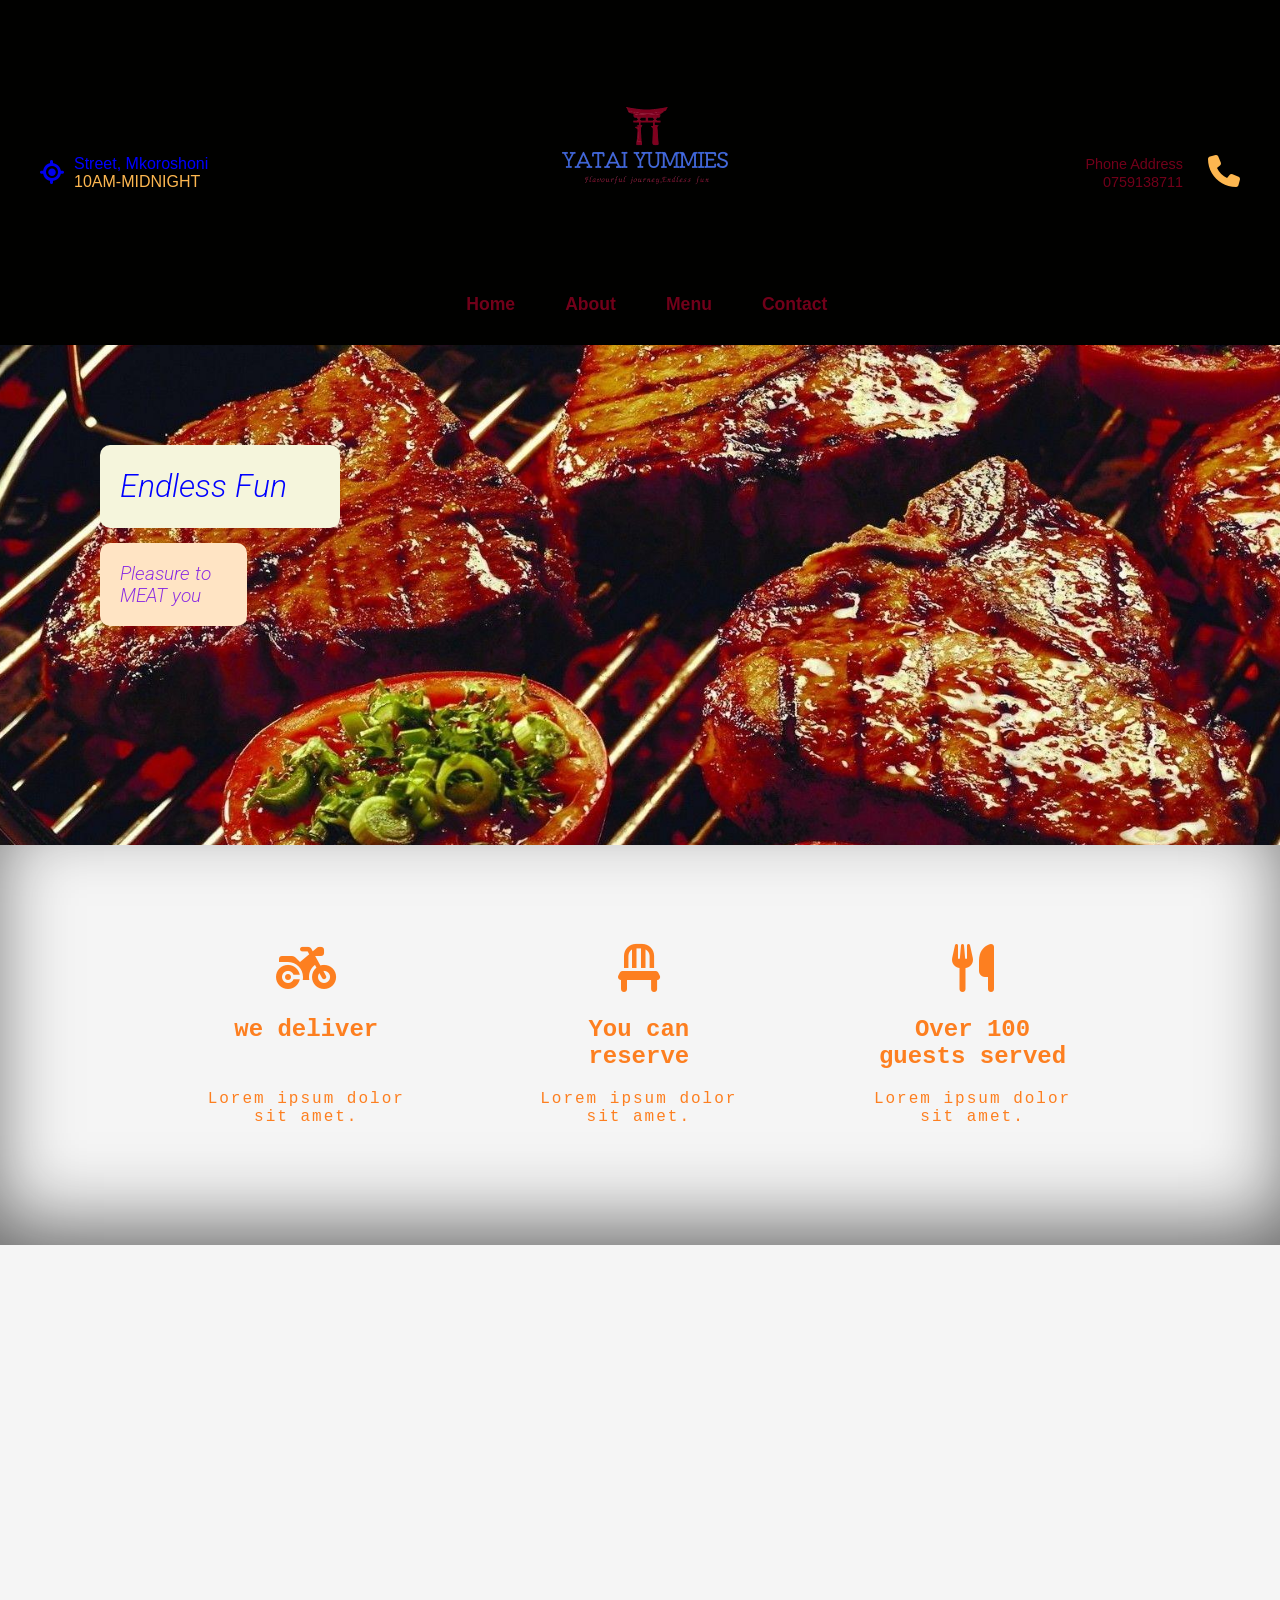
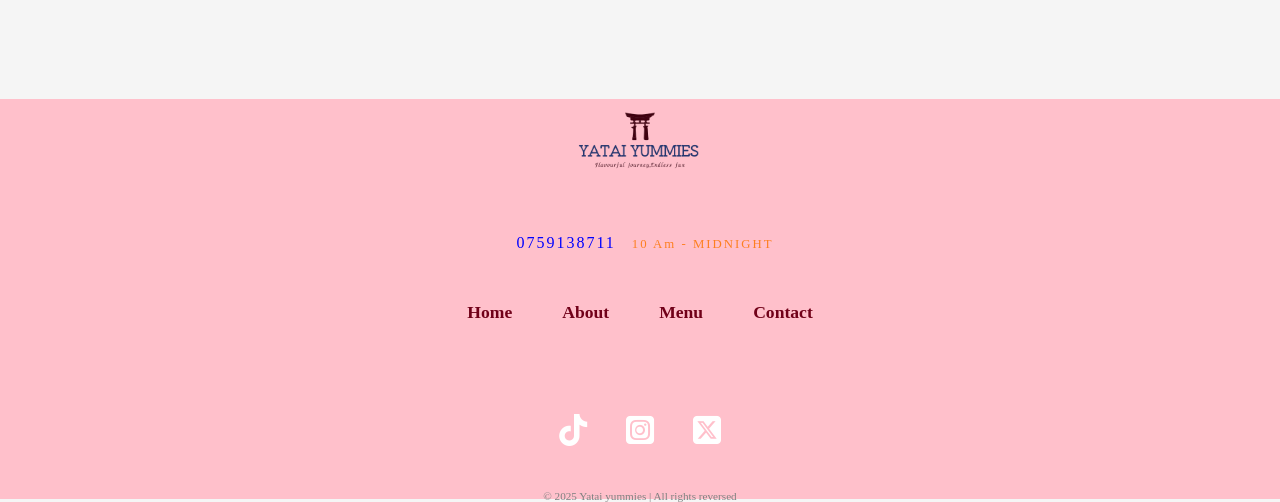
<file: index.html>
<!DOCTYPE html>
<html lang="en">
<head>
    <meta charset="UTF-8">
    <meta name="viewport" content="width=device-width, initial-scale=1.0">
    <title>HOME</title>
    <link rel="stylesheet" href="https://cdnjs.cloudflare.com/ajax/libs/font-awesome/6.5.1/css/all.min.css">
    <link rel="stylesheet" href="styles/common.css">
    <link rel="stylesheet" href="styles/nav.css">
    <link rel="stylesheet" href="styles/homepage.css">
    <link rel="preconnect" href="https://fonts.googleapis.com">
    <link rel="stylesheet" href="styles/footer.css">
<link rel="preconnect" href="https://fonts.gstatic.com" crossorigin>
<link href="https://fonts.googleapis.com/css2?family=Roboto:ital,wght@1,278&display=swap" rel="stylesheet">
</head>  
<body>

    <div class="navigation-wrapper">
        <!-- Left Column -->
        <div class="left-column">
            <div class="icon">
               <a href="contact.html"> <i class="fa-solid fa-location-crosshairs"></i> </a>
            </div>
            <div class="address-wrapper">
                <div class="location">Street, Mkoroshoni</div>
                <div class="time">10AM-MIDNIGHT</div>
            </div>
        </div> 

        <!-- Center Column -->
        <div class="centre-column">
            <!-- Logo -->
            <div class="banner-image">
                <img src="images/logo/yatai yummies.png" alt="Logo">
            </div>

            <!-- Navigation Links -->
            <div class="links-column">
                <div class="navigation-link"><a href="home.html">Home</a></div>
                <div class="navigation-link"><a href="about.html">About</a></div>
                <div class="navigation-link"><a href="menu.html">Menu</a></div>
    
                <div class="navigation-link"><a href="contact.html">Contact</a></div>
            </div>
        </div>

        <!-- Right Column -->
        <div class="right-column">
            <div class="phone-wrapper">
                
               <a href="contact.html"> 
                Phone Address <br> 
                0759138711</a> 
            </div>
<div class="contact-icon">
            <a href="contact.html"><i class="fa-solid fa-phone"></i> </a>
        </div>
        </div>
    </div>     
    
    <div class="hero-section">
        <div class="top-heading">
            <h1>Endless Fun</h1>
        </div>

        <div class="bottom-heading">
            <h3>Pleasure to MEAT you
        </div>
    </div>
<div class="features-section">
    <div class="columns-wrapper">
        <div class="column">
            <i class="fa-solid fa-motorcycle"></i>
            <p>we deliver</p>
            <p>Lorem ipsum dolor sit amet.</p>
        </div>

        <div class="column">
            <i class="fa-solid fa-chair"></i>
            <p>You can reserve</p>
            <p>Lorem ipsum dolor sit amet.</p>
            
        </div>

        <div class="column">
            <i class="fa-solid fa-utensils"></i>
            <p>Over 100 guests served </p>
            <p>Lorem ipsum dolor sit amet.</p>
            <a href="blog.html">  </a>
        </div>
    </div>
</div>
   <div><iframe src="https://www.google.com/maps/embed?pb=!1m16!1m12!1m3!1d13158880.915966576!2d-95.91040376814159!3d36.370044976780164!2m3!1f0!2f0!3f0!3m2!1i1024!2i768!4f13.1!2m1!1sDallas%20BBQ!5e0!3m2!1sen!2ske!4v1742815959426!5m2!1sen!2ske" width="100%" height="450" style="border:0;" allowfullscreen="" loading="lazy" referrerpolicy="no-referrer-when-downgrade"></iframe></div>
    
   <div class="footer">
   <div class="logo-footer">
    <img src="images/logo/yatai yummies.png" alt="Logo">
</div>
<div class="footer-phone-hours">
     <span class="phone">
    0759138711

</span>
<span class="hours">
    10 Am - MIDNIGHT
</span>
</div>
<div class="links-column">
    <div class="navigation-link"><a href="home.html">Home</a></div>
    <div class="navigation-link"><a href="about.html">About</a></div>
    <div class="navigation-link"><a href="menu.html">Menu</a></div>
    <div class="navigation-link"><a href="contact.html">Contact</a></div>
</div>
   

<div class="social-media-icons-wrapper">
<a href="https://www.tiktok.com/@yatai_yummies?is_from_webapp=1&sender_device=pc">
    <i class="fa-brands fa-tiktok"></i>
</a>
<a href="https://www.instagram.com/yatai_yummies/">
    <i class="fa-brands fa-square-instagram"></i>
</a>
<a href="#">
    <i class="fa-brands fa-square-x-twitter"></i>
</a>
</div>

<div class="copywright-wrapper">
&copy; 2025 Yatai yummies &#124; All rights reversed
</div>

   </div>
</body>
</html>
</file>
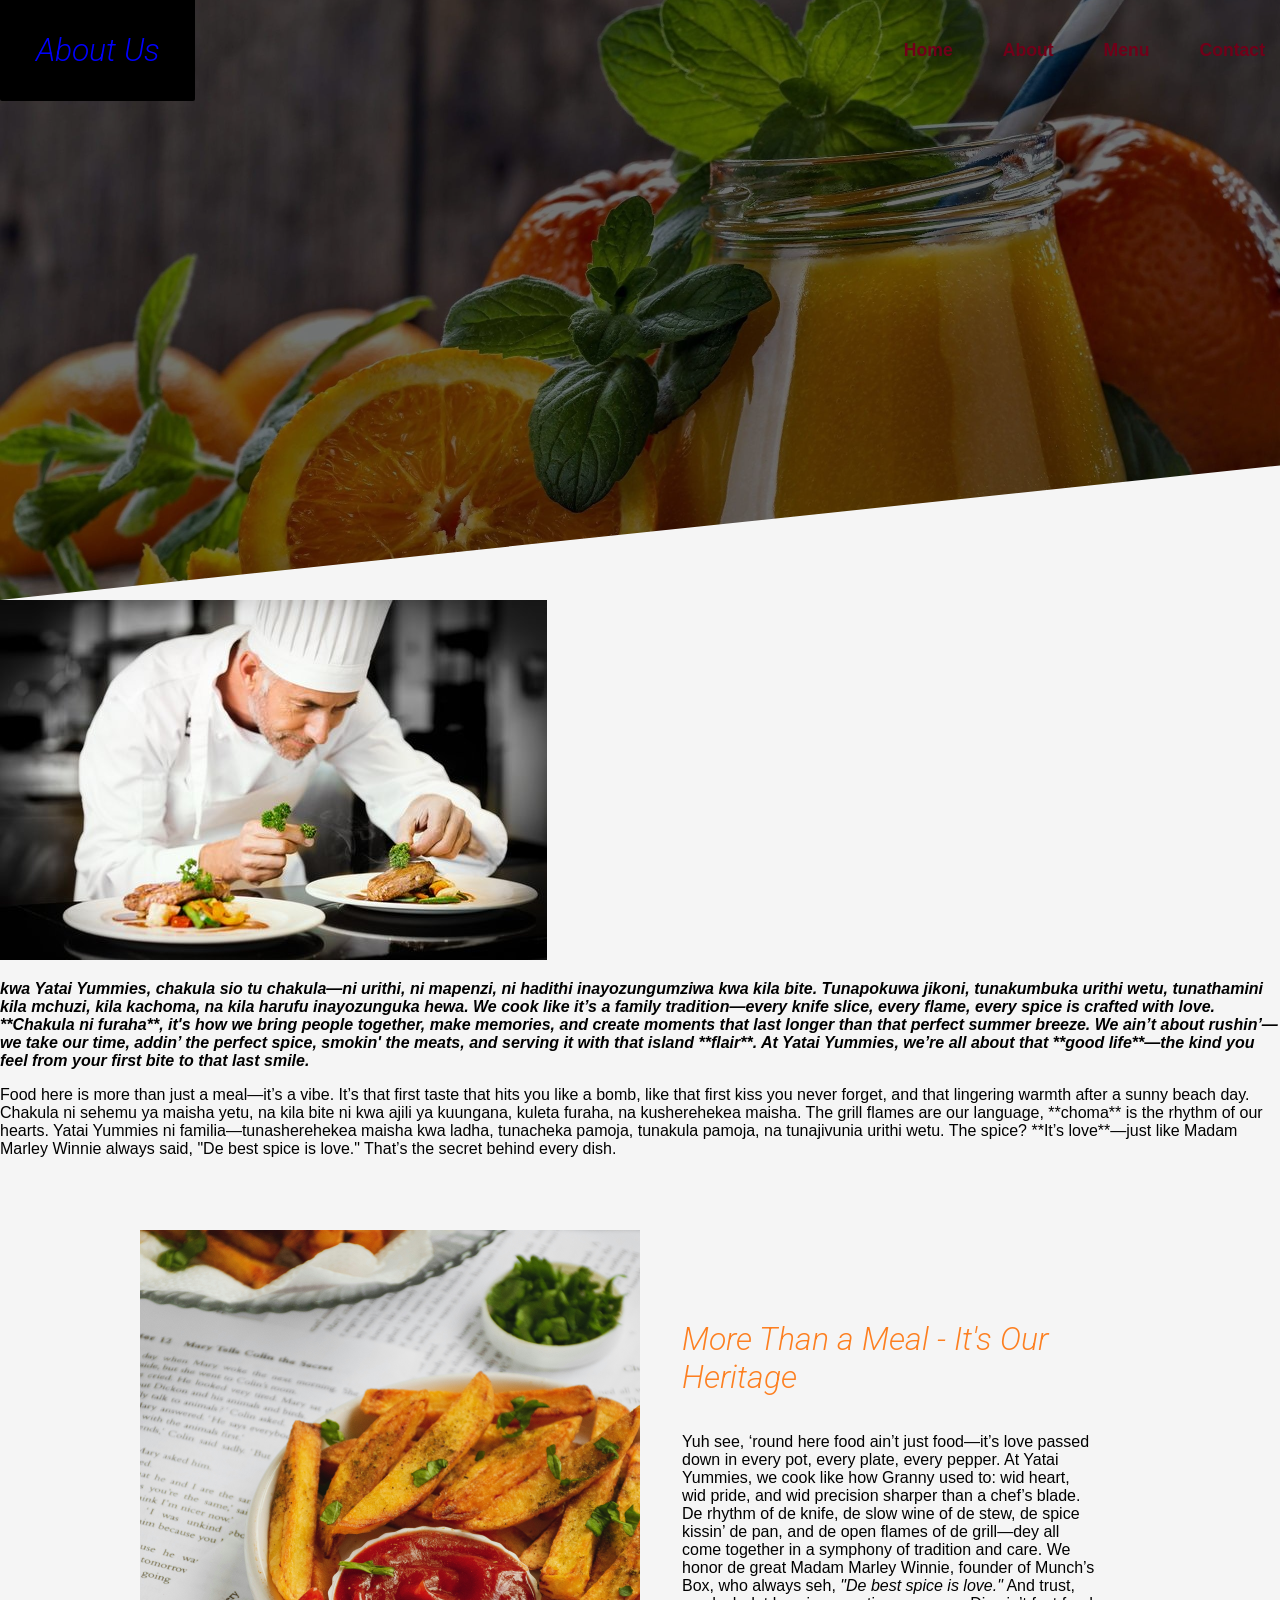
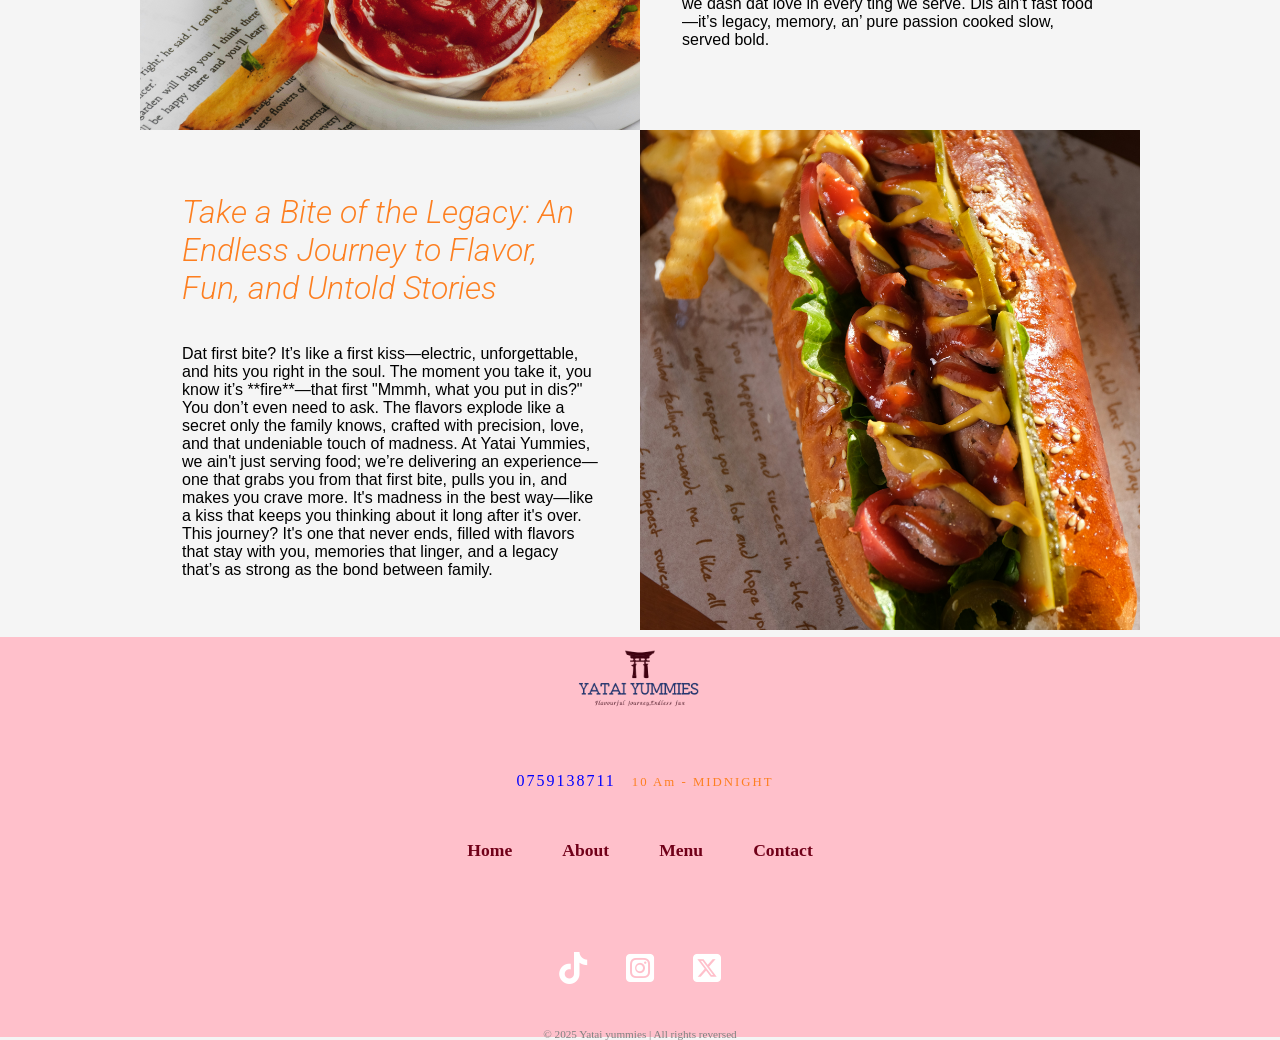
<file: about.html>
<!DOCTYPE html>
<html lang="en">
<head>
    <meta charset="UTF-8">
    <meta name="viewport" content="width=device-width, initial-scale=1.0">
    <title>About</title>
    <link rel="stylesheet" href="https://cdnjs.cloudflare.com/ajax/libs/font-awesome/6.5.1/css/all.min.css">
    <link rel="stylesheet" href="styles/common.css">
    <link rel="stylesheet" href="styles/nav.css">
    <link rel="preconnect" href="https://fonts.googleapis.com">
    <link rel="stylesheet" href="styles/footer.css">
    <link rel="stylesheet" href="styles/skewed-header.css">
    <link rel="stylesheet" href="styles/page-container.css">
    <link rel="stylesheet" href="styles/square-grid.css">
    <link rel="stylesheet" href="styles/helpers.css">
<link rel="preconnect" href="https://fonts.gstatic.com" crossorigin>
<link href="https://fonts.googleapis.com/css2?family=Roboto:ital,wght@1,278&display=swap" rel="stylesheet">
<link rel="stylesheet" href="styles/media-querries.css">
</head>  
<body>
    <div class="skewed-header">
        <div class="header-bg" style="background-image:url(images/backgrounds/about-us.jpg) ;"></div>

        <div class="skewed-header-wrapper">
            <div class="skewed-header-content">
                <div class="heading-wrapper">
                    <h1>About Us</h1>
                </div>

                <div class="links-column">
                    <div class="navigation-link"><a href="home.html">Home</a></div>
                    <div class="navigation-link"><a href="about.html">About</a></div>
                    <div class="navigation-link"><a href="menu.html">Menu</a></div>
                   
                    <div class="navigation-link"><a href="contact.html">Contact</a></div>
                </div>
            </div>
            </div>
        </div>
    </div>

<div class="page-container">
    <div class="content-wrapper">
        <!--image goes here-->

        <img src="images/people/chef.jpg" alt="featuref chef" id="chef"> 
       
        <p>
          <i>  <strong>kwa Yatai Yummies, chakula sio tu chakula—ni urithi, ni mapenzi, ni hadithi inayozungumziwa kwa kila bite. Tunapokuwa jikoni, tunakumbuka urithi wetu, tunathamini kila mchuzi, kila kachoma, na kila harufu inayozunguka hewa. We cook like it’s a family tradition—every knife slice, every flame, every spice is crafted with love. **Chakula ni furaha**, it's how we bring people together, make memories, and create moments that last longer than that perfect summer breeze. We ain’t about rushin’—we take our time, addin’ the perfect spice, smokin' the meats, and serving it with that island **flair**. At Yatai Yummies, we’re all about that **good life**—the kind you feel from your first bite to that last smile.
        </strong>   </i>
        </p>
    <p>
        Food here is more than just a meal—it’s a vibe. It’s that first taste that hits you like a bomb, like that first kiss you never forget, and that lingering warmth after a sunny beach day. Chakula ni sehemu ya maisha yetu, na kila bite ni kwa ajili ya kuungana, kuleta furaha, na kusherehekea maisha. The grill flames are our language, **choma** is the rhythm of our hearts. Yatai Yummies ni familia—tunasherehekea maisha kwa ladha, tunacheka pamoja, tunakula pamoja, na tunajivunia urithi wetu. The spice? **It’s love**—just like Madam Marley Winnie always said, "De best spice is love." That’s the secret behind every dish.  
        </p>
        
    </div>
</div>
  <div class="spacer60"></div>
  <div class="squares-wrapper">
    <div class="squares">
        <div class="square">
            <!--img goes here-->
            <div class="img-wrapper">
                <img src="images/squares/fries.jpg" alt="Fries">
            </div>
            <div class="square-text-wrapper">
                <h1>More Than a Meal - It's Our Heritage</h1>
                <p>
                    Yuh see, ‘round here food ain’t just food—it’s love passed down in every pot, every plate, every pepper. At Yatai Yummies, we cook like how Granny used to: wid heart, wid pride, and wid precision sharper than a chef’s blade. De rhythm of de knife, de slow wine of de stew, de spice kissin’ de pan, and de open flames of de grill—dey all come together in a symphony of tradition and care. We honor de great Madam Marley Winnie, founder of Munch’s Box, who always seh, <em>"De best spice is love."</em> And trust, we dash dat love in every ting we serve. Dis ain’t fast food—it’s legacy, memory, an’ pure passion cooked slow, served bold.
                    </p>
            </div>
        </div>

        <div class="square">
            <!--img goes here-->
            
            <div class="square-text-wrapper">
                <h1>Take a Bite of the Legacy: An Endless Journey to Flavor, Fun, and Untold Stories</h1>
                <p>
                    Dat first bite? It’s like a first kiss—electric, unforgettable, and hits you right in the soul. The moment you take it, you know it’s **fire**—that first "Mmmh, what you put in dis?" You don’t even need to ask. The flavors explode like a secret only the family knows, crafted with precision, love, and that undeniable touch of madness. At Yatai Yummies, we ain't just serving food; we’re delivering an experience—one that grabs you from that first bite, pulls you in, and makes you crave more. It's madness in the best way—like a kiss that keeps you thinking about it long after it's over. This journey? It's one that never ends, filled with flavors that stay with you, memories that linger, and a legacy that’s as strong as the bond between family. 
                    </p>
                    
            </div>
            <div class="img-wrapper">
                <img src="images/squares/hotdog.jpg" alt="hotdog">
            </div>
        </div>
    </div>
  </div>
  <div class="footer">
    <div class="logo-footer">
     <img src="images/logo/yatai yummies.png" alt="Logo">
 </div>
 <div class="footer-phone-hours">
      <span class="phone">
     0759138711
 
 </span>
 <span class="hours">
     10 Am - MIDNIGHT
 </span>
 </div>
 <div class="links-column">
     <div class="navigation-link"><a href="home.html">Home</a></div>
     <div class="navigation-link"><a href="about.html">About</a></div>
     <div class="navigation-link"><a href="menu.html">Menu</a></div>
     <div class="navigation-link"><a href="contact.html">Contact</a></div>
 </div>
    
 
 <div class="social-media-icons-wrapper">
 <a href="#">
     <i class="fa-brands fa-tiktok"></i>
 </a>
 <a href="#">
     <i class="fa-brands fa-square-instagram"></i>
 </a>
 <a href="#">
     <i class="fa-brands fa-square-x-twitter"></i>
 </a>
 </div>
 
 <div class="copywright-wrapper">
 &copy; 2025 Yatai yummies &#124; All rights reversed
 </div>
 
    </div>
 
</body>
</html>
</file>
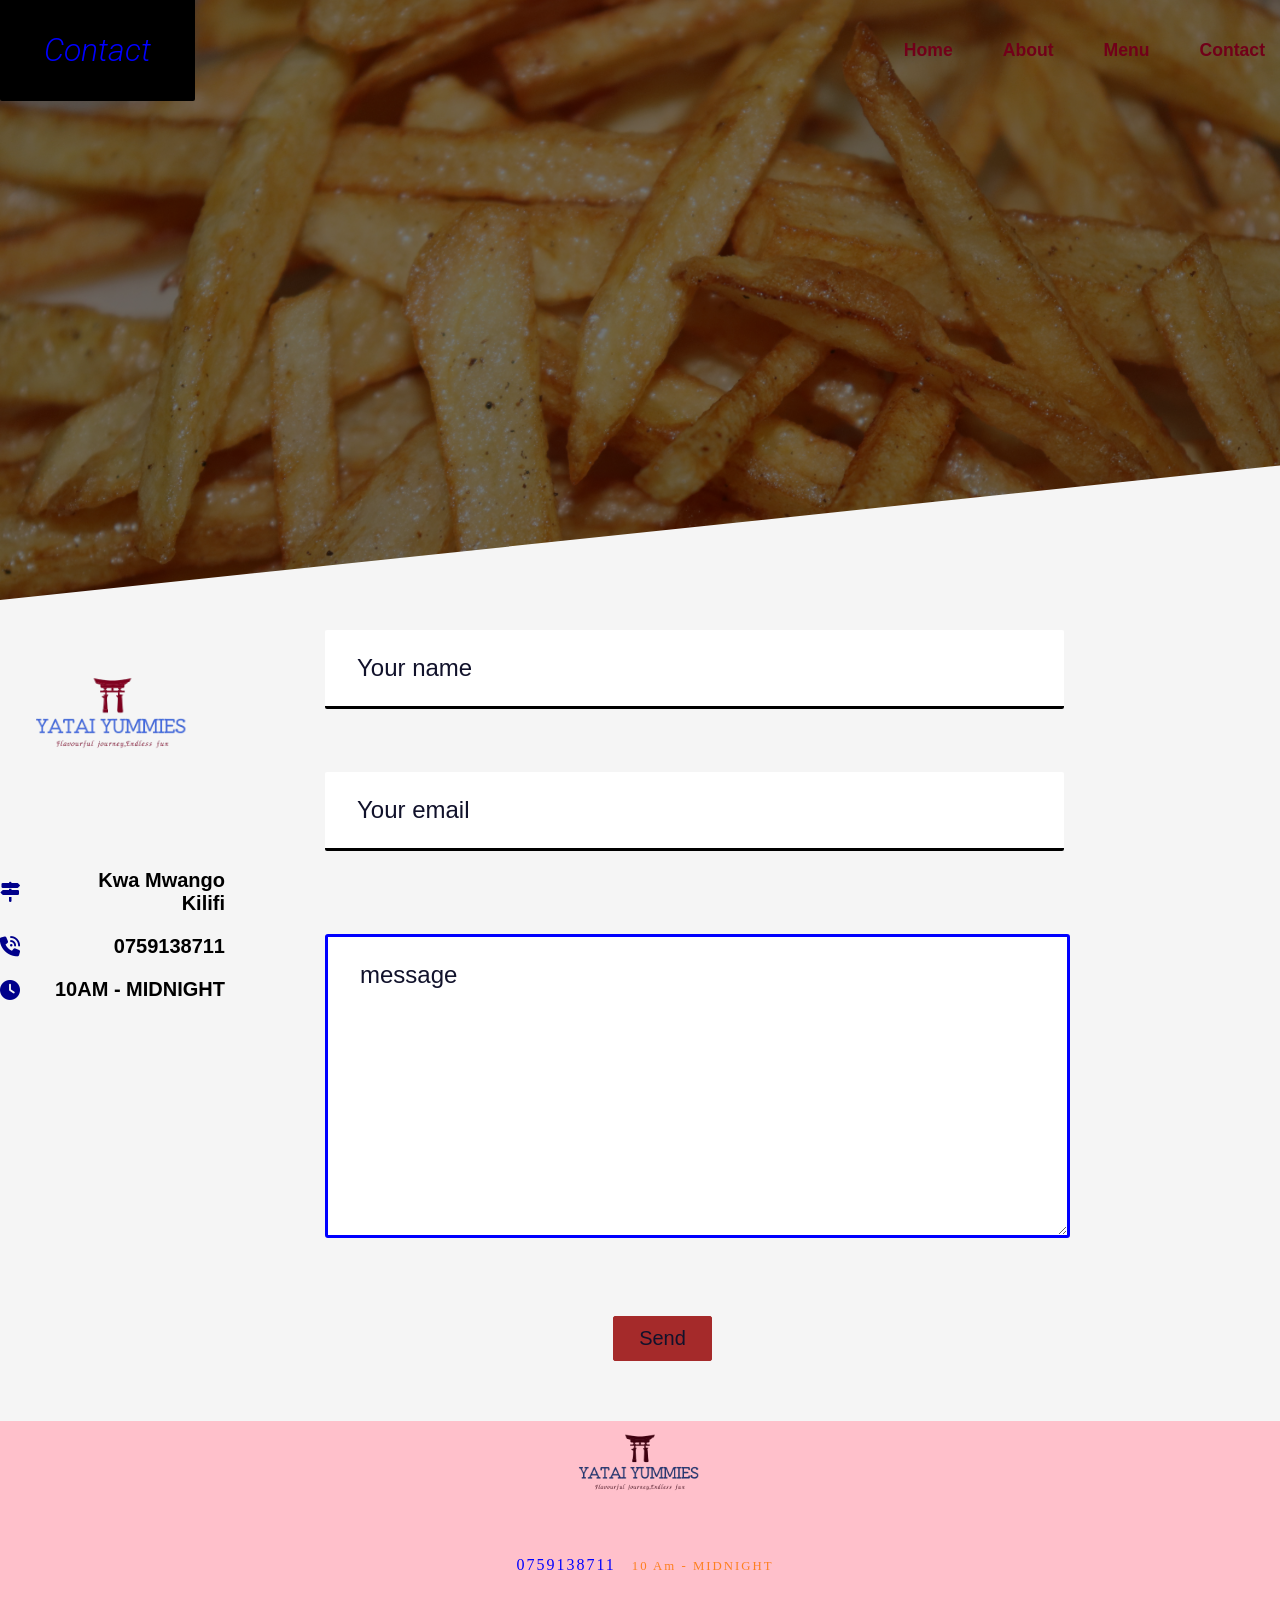
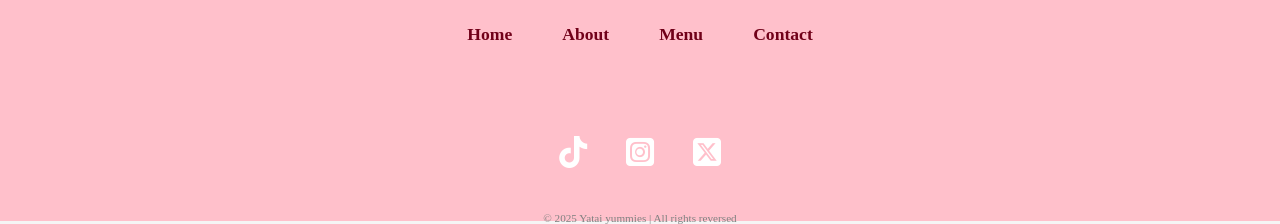
<file: contact.html>
<!DOCTYPE html>
<html lang="en">
<head>
    <meta charset="UTF-8">
    <meta name="viewport" content="width=device-width, initial-scale=1.0">
    <title>Contact</title>
    <link rel="stylesheet" href="https://cdnjs.cloudflare.com/ajax/libs/font-awesome/6.5.1/css/all.min.css">
    <link rel="stylesheet" href="styles/common.css">
    <link rel="stylesheet" href="styles/nav.css">
    <link rel="preconnect" href="https://fonts.googleapis.com">
    <link rel="stylesheet" href="styles/footer.css">
    <link rel="stylesheet" href="styles/skewed-header.css">
    <link rel="stylesheet" href="styles/page-container.css">
   <link rel="stylesheet" href="styles/helpers.css">
   <link rel="stylesheet" href="styles/contact.css">    
   <link rel="stylesheet" href="styles/form.css">
   <link rel="stylesheet" href="styles/button.css">
<link rel="preconnect" href="https://fonts.gstatic.com" crossorigin>
<link href="https://fonts.googleapis.com/css2?family=Roboto:ital,wght@1,278&display=swap" rel="stylesheet">
<link rel="stylesheet" href="styles/media-querries.css">
</head>  
<body>
    <div class="skewed-header">
        <div class="header-bg" style="background-image:url(images/backgrounds/contact.jpg) ;"></div>

        <div class="skewed-header-wrapper">
            <div class="skewed-header-content">
                <div class="heading-wrapper">
                    <h1>Contact</h1>
                </div>

                <div class="links-column">
                    <div class="navigation-link"><a href="home.html">Home</a></div>
                    <div class="navigation-link"><a href="about.html">About</a></div>
                    <div class="navigation-link"><a href="menu.html">Menu</a></div>
                   
                    <div class="navigation-link"><a href="contact.html">Contact</a></div>
                </div>
            </div>
            </div>
        </div>
    </div>

<div class="page-container">
  <div class="contact-grid-wrapper">
    <div class="company-metadata-sidebar-wrapper">
        <div class="logo">
            <img src="images/logo/yatai yummies.png" alt="Logo">
        </div>
            <div class="company-details-wrapper">
            <i class="fa-solid fa-signs-post"></i>

            <div>
                Kwa Mwango<br> Kilifi
            </div>
        </div>
            
               <div class="company-details-wrapper">
             <i class="fa-solid fa-phone-volume"></i>

            <div>
               0759138711
            </div>
        </div>

           <div class="company-details-wrapper">
            <i class="fa-solid fa-clock"></i>
            <div>
                10AM - MIDNIGHT
            </div>
           
           </div> 
    
    </div>  
    <div class="form">
        <div class="form-group">
           <input type="text" id="fullName" placeholder="Your name"> 
           <label for="fullName">Your name</label>
        </div>

        <div class="form-group">
             <input type="text" id="email" placeholder="Your email"> 
           <label for="email">Your email</label>
        </div>

        <div class="form-group">
            <textarea name="message" id="message" placeholder="message"></textarea>
            <label for="message">Message</label>
        </div>
        <div class="spacer10"></div>
        <div class="centered-btn-wrapper">
            <button type="submit" class="btn">Send</button>
        </div>

    </div>
  </div>
</div>

  <div class="spacer60"></div>
  
  <div class="footer">
    <div class="logo-footer">
     <img src="images/logo/yatai yummies.png" alt="Logo">
 </div>
 <div class="footer-phone-hours">
      <span class="phone">
     0759138711
 
 </span>
 <span class="hours">
     10 Am - MIDNIGHT
 </span>
 </div>
 <div class="links-column">
     <div class="navigation-link"><a href="home.html">Home</a></div>
     <div class="navigation-link"><a href="about.html">About</a></div>
     <div class="navigation-link"><a href="menu.html">Menu</a></div>
     <div class="navigation-link"><a href="contact.html">Contact</a></div>
 </div>
    
 
 <div class="social-media-icons-wrapper">
 <a href="#">
     <i class="fa-brands fa-tiktok"></i>
 </a>
 <a href="#">
     <i class="fa-brands fa-square-instagram"></i>
 </a>
 <a href="#">
     <i class="fa-brands fa-square-x-twitter"></i>
 </a>
 </div>
 
 <div class="copywright-wrapper">
 &copy; 2025 Yatai yummies &#124; All rights reversed
 </div>
 
    </div>
 
</body>
</html>
</file>
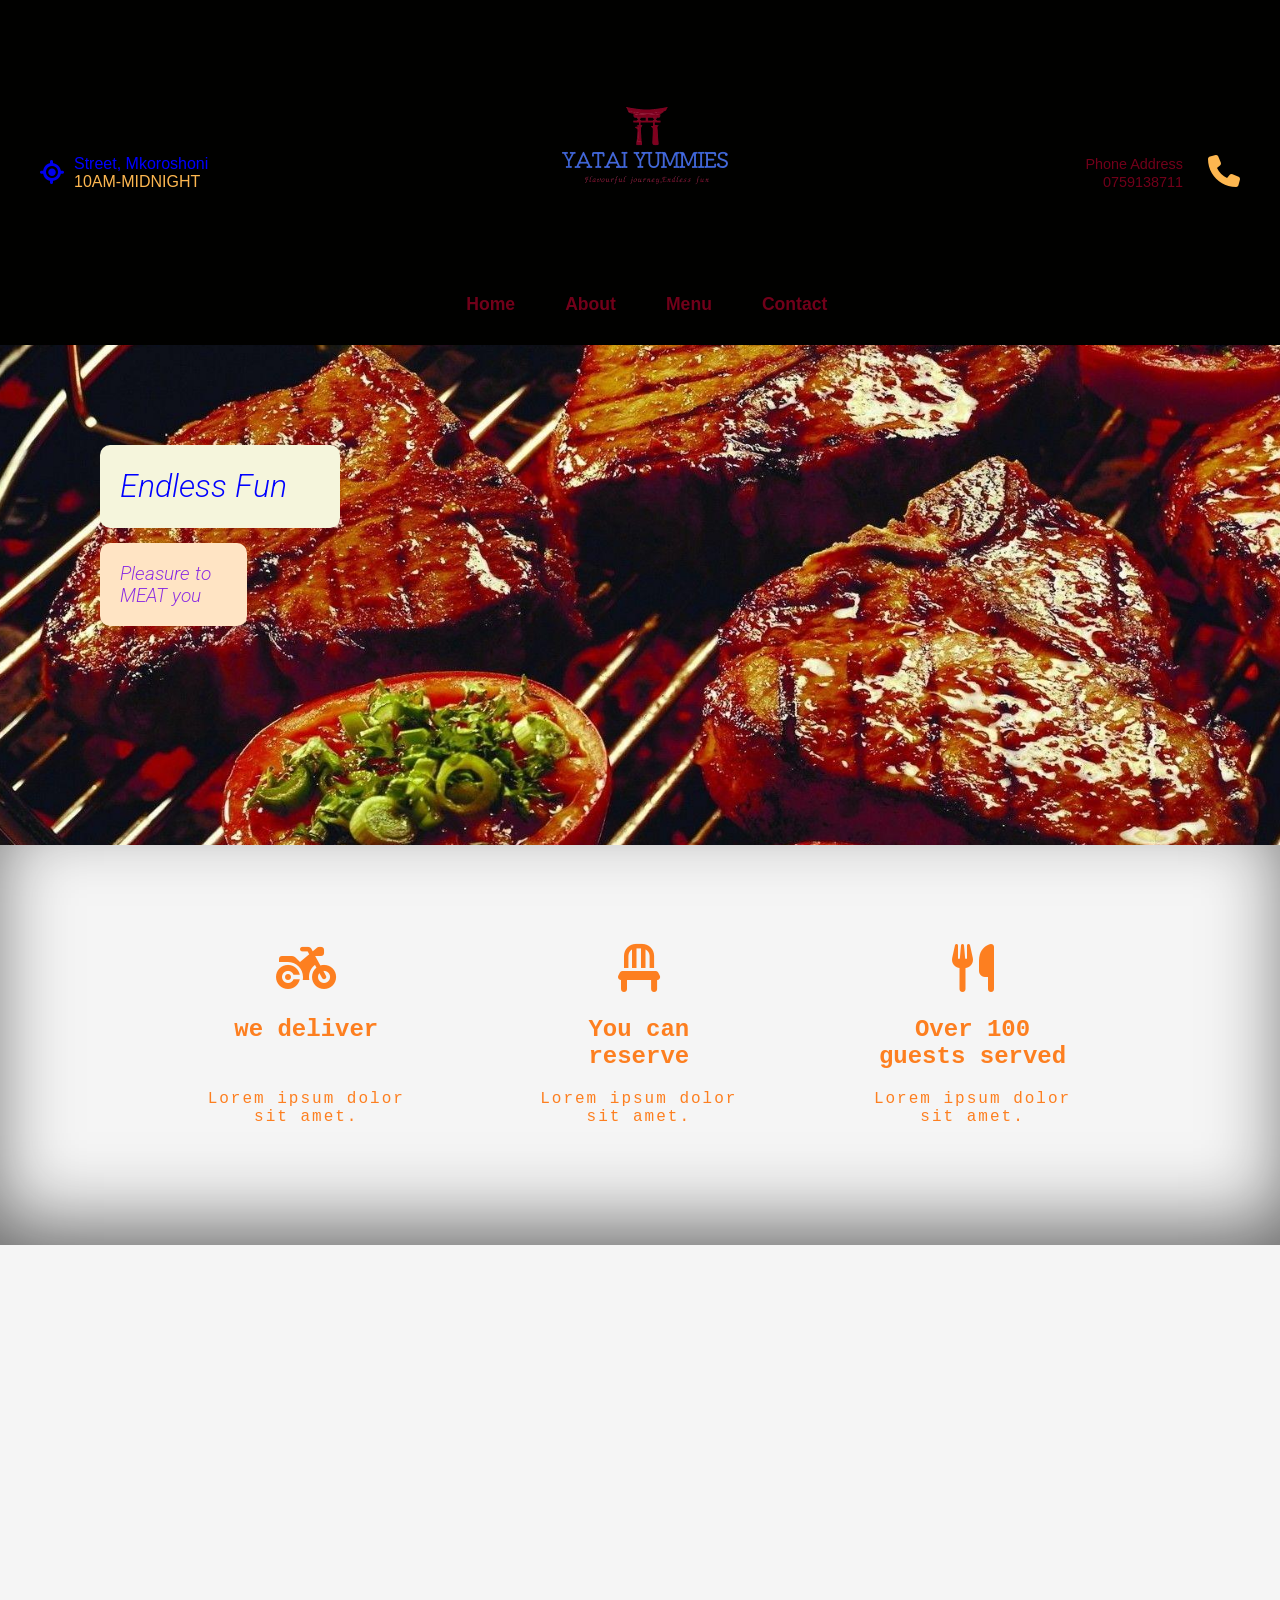
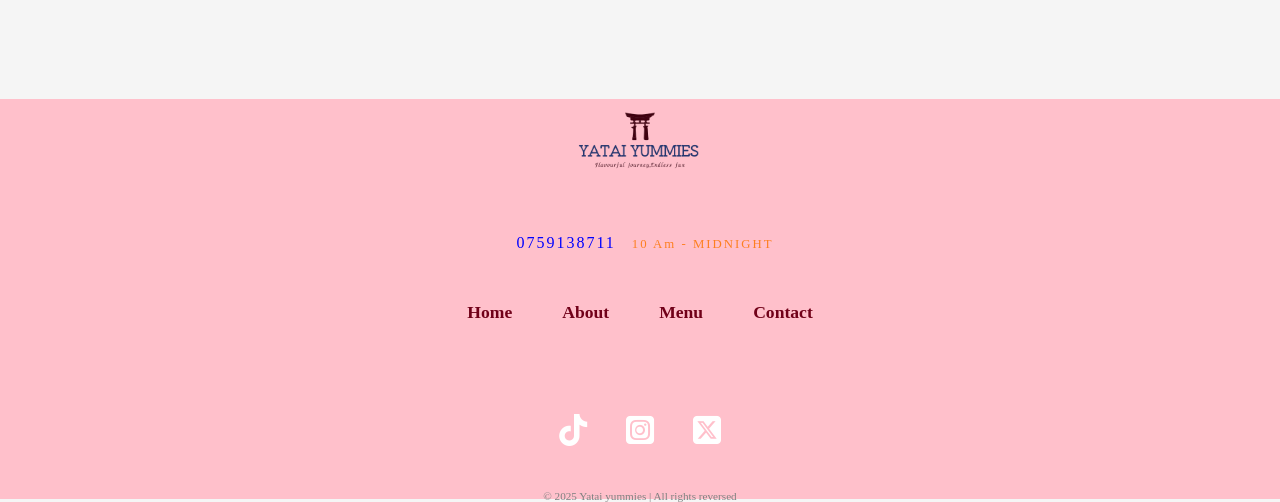
<file: home.html>
<!DOCTYPE html>
<html lang="en">
<head>
    <meta charset="UTF-8">
    <meta name="viewport" content="width=device-width, initial-scale=1.0">
    <title>HOME</title>
    <link rel="stylesheet" href="https://cdnjs.cloudflare.com/ajax/libs/font-awesome/6.5.1/css/all.min.css">
    <link rel="stylesheet" href="styles/common.css">
    <link rel="stylesheet" href="styles/nav.css">
    <link rel="stylesheet" href="styles/homepage.css">
    <link rel="preconnect" href="https://fonts.googleapis.com">
    <link rel="stylesheet" href="styles/footer.css">
<link rel="preconnect" href="https://fonts.gstatic.com" crossorigin>
<link href="https://fonts.googleapis.com/css2?family=Roboto:ital,wght@1,278&display=swap" rel="stylesheet">
<link rel="stylesheet" href="styles/media-querries.css">
</head>  
<body>

    <div class="navigation-wrapper">
        <!-- Left Column -->
        <div class="left-column">
            <div class="icon">
               <a href="contact.html"> <i class="fa-solid fa-location-crosshairs"></i> </a>
            </div>
            <div class="address-wrapper">
                <div class="location">Street, Mkoroshoni</div>
                <div class="time">10AM-MIDNIGHT</div>
            </div>
        </div> 

        <!-- Center Column -->
        <div class="centre-column">
            <!-- Logo -->
            <div class="banner-image">
                <img src="images/logo/yatai yummies.png" alt="Logo">
            </div>

            <!-- Navigation Links -->
            <div class="links-column">
                <div class="navigation-link"><a href="home.html">Home</a></div>
                <div class="navigation-link"><a href="about.html">About</a></div>
                <div class="navigation-link"><a href="menu.html">Menu</a></div>
                
    
                <div class="navigation-link"><a href="contact.html">Contact</a></div>
            </div>
        </div>

        <!-- Right Column -->
        <div class="right-column">
            <div class="phone-wrapper">
                
               <a href="contact.html"> 
                Phone Address <br> 
                0759138711</a> 
            </div>
<div class="contact-icon">
            <a href="contact.html"><i class="fa-solid fa-phone"></i> </a>
        </div>
        </div>
    </div>     
    
    <div class="hero-section">
        <div class="top-heading">
            <h1>Endless Fun</h1>
        </div>

        <div class="bottom-heading">
            <h3>Pleasure to MEAT you
        </div>
    </div>
<div class="features-section">
    <div class="columns-wrapper">
        <div class="column">
            <i class="fa-solid fa-motorcycle"></i>
            <p>we deliver</p>
            <p>Lorem ipsum dolor sit amet.</p>
        </div>

        <div class="column">
            <i class="fa-solid fa-chair "></i>
            <p>You can reserve </p>
            <p>Lorem ipsum dolor sit amet.</p>
            <a href="reservation.html"></a>
            
            
        </div>
        
        <div class="column">
            <i class="fa-solid fa-utensils"></i>
            <p>Over 100 guests served </p>
            <p>Lorem ipsum dolor sit amet.</p>
            <a href="blog.html">  </a>
        </div>
    </div>
</div>
   <div><iframe src="https://www.google.com/maps/embed?pb=!1m16!1m12!1m3!1d13158880.915966576!2d-95.91040376814159!3d36.370044976780164!2m3!1f0!2f0!3f0!3m2!1i1024!2i768!4f13.1!2m1!1sDallas%20BBQ!5e0!3m2!1sen!2ske!4v1742815959426!5m2!1sen!2ske" width="100%" height="450" style="border:0;" allowfullscreen="" loading="lazy" referrerpolicy="no-referrer-when-downgrade"></iframe></div>
    
   <div class="footer">
   <div class="logo-footer">
    <img src="images/logo/yatai yummies.png" alt="Logo">
</div>
<div class="footer-phone-hours">
     <span class="phone">
    0759138711

</span>
<span class="hours">
    10 Am - MIDNIGHT
</span>
</div>
<div class="links-column">
    <div class="navigation-link"><a href="home.html">Home</a></div>
    <div class="navigation-link"><a href="about.html">About</a></div>
    <div class="navigation-link"><a href="menu.html">Menu</a></div>
    <div class="navigation-link"><a href="contact.html">Contact</a></div>
</div>
   

<div class="social-media-icons-wrapper">
<a href="https://www.tiktok.com/@yatai_yummies?is_from_webapp=1&sender_device=pc">
    <i class="fa-brands fa-tiktok"></i>
</a>
<a href="https://www.instagram.com/yatai_yummies/">
    <i class="fa-brands fa-square-instagram"></i>
</a>
<a href="#">
    <i class="fa-brands fa-square-x-twitter"></i>
</a>
</div>

<div class="copywright-wrapper">
&copy; 2025 Yatai yummies &#124; All rights reversed
</div>

   </div>
</body>
</html>
</file>
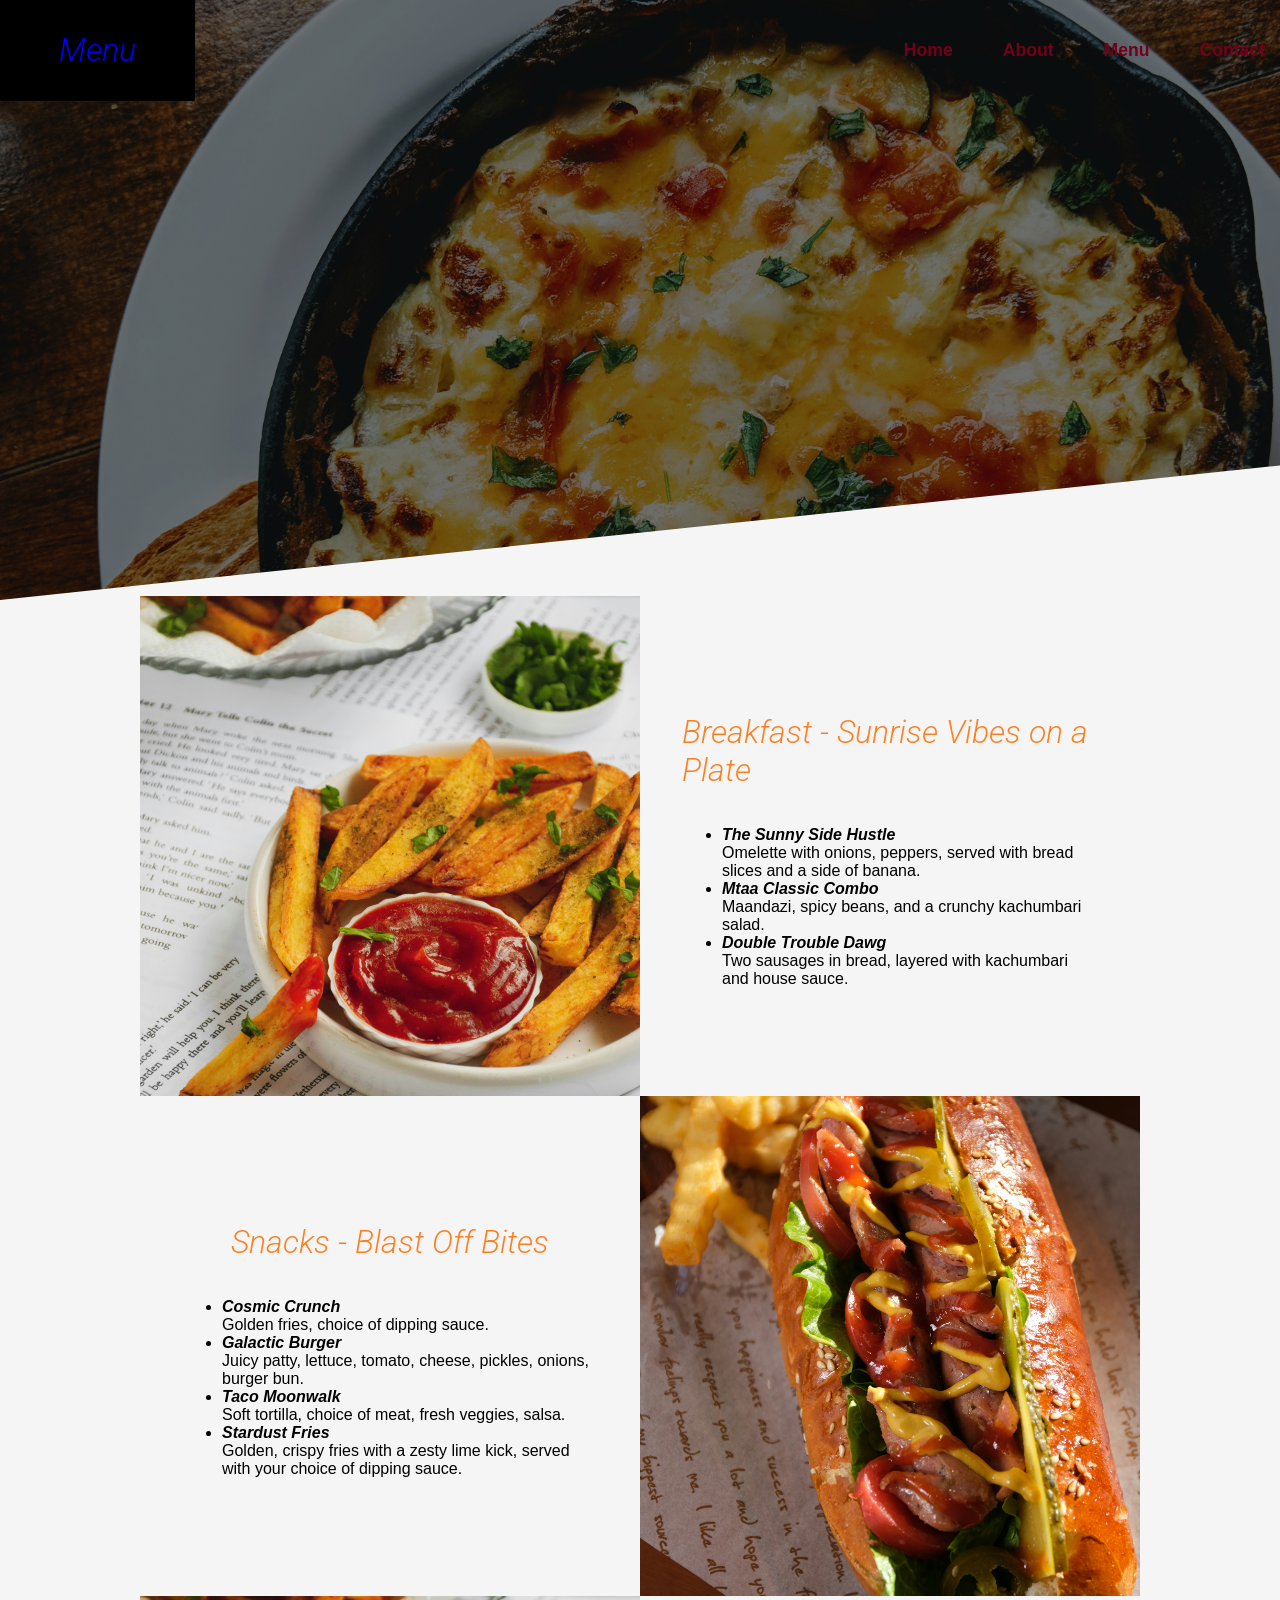
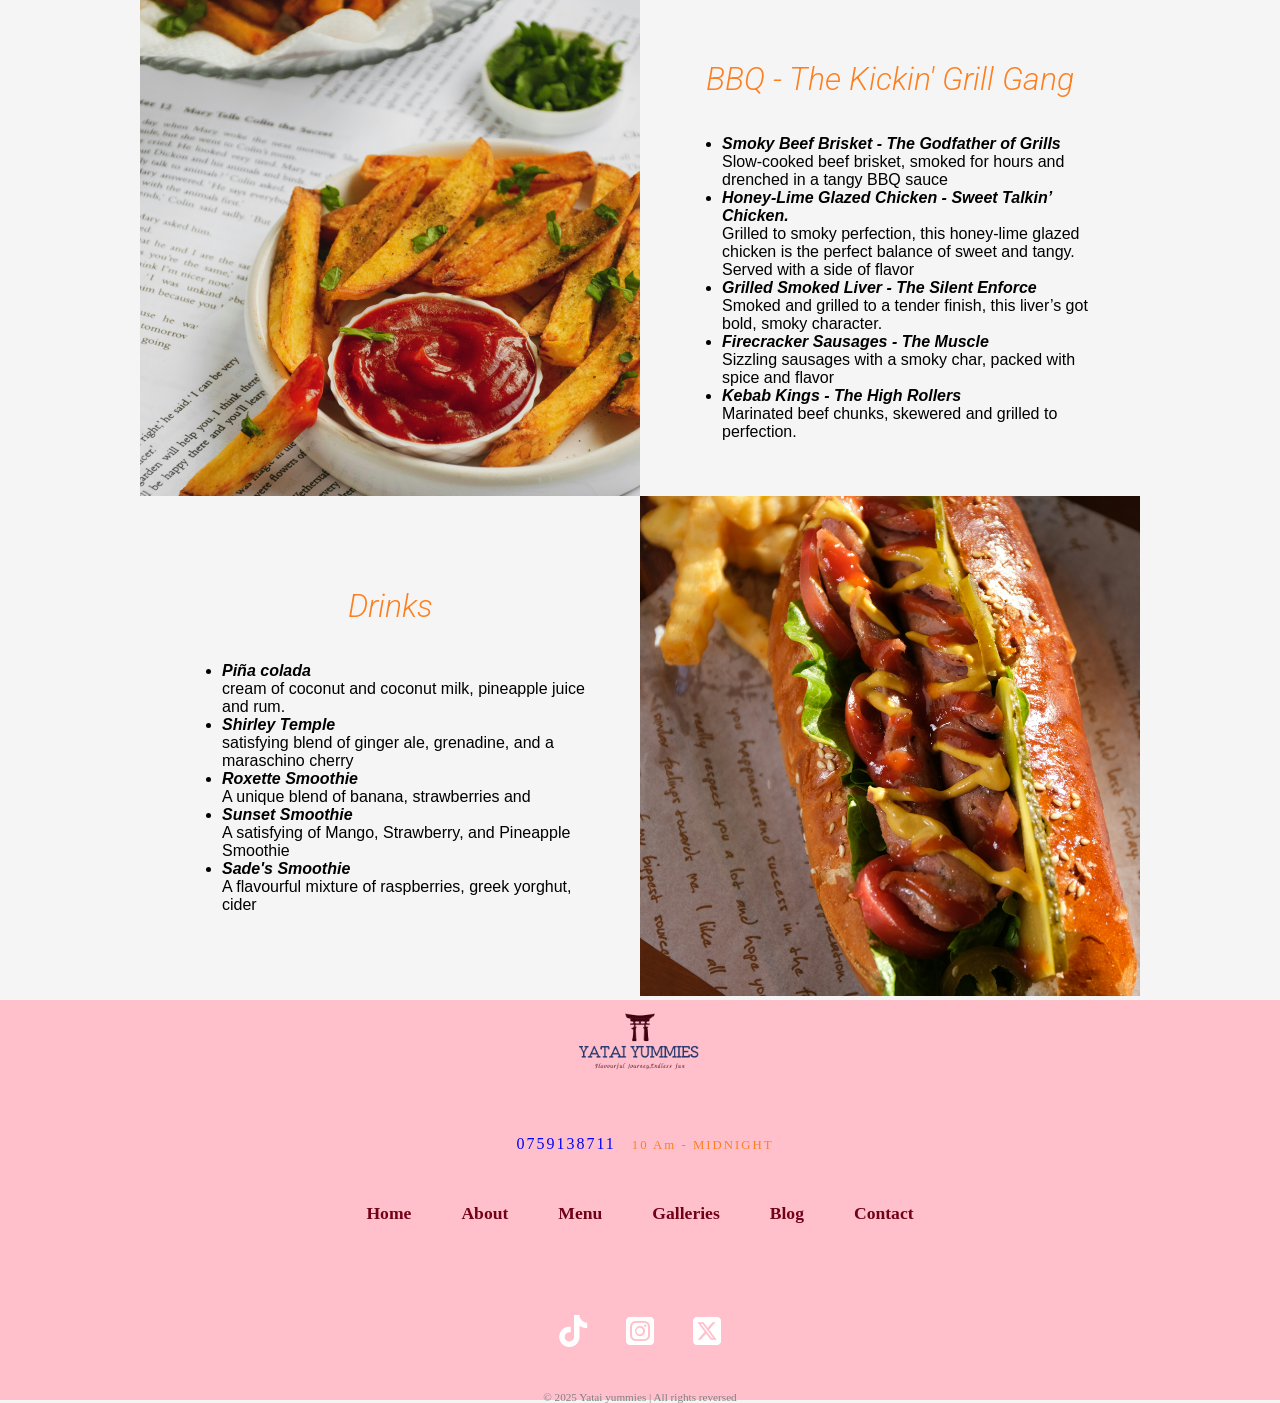
<file: Menu.html>
<!DOCTYPE html>
<html lang="en">
<head>
    <meta charset="UTF-8">
    <meta name="viewport" content="width=device-width, initial-scale=1.0">
    <title>Menu</title>
    <link rel="stylesheet" href="https://cdnjs.cloudflare.com/ajax/libs/font-awesome/6.5.1/css/all.min.css">
    <link rel="stylesheet" href="styles/common.css">
    <link rel="stylesheet" href="styles/nav.css">
    <link rel="preconnect" href="https://fonts.googleapis.com">
    <link rel="stylesheet" href="styles/footer.css">
    <link rel="stylesheet" href="styles/skewed-header.css">
    <link rel="stylesheet" href="styles/page-container.css">
    <link rel="stylesheet" href="styles/square-grid.css">
    <link rel="stylesheet" href="styles/helpers.css">
<link rel="preconnect" href="https://fonts.gstatic.com" crossorigin>
<link href="https://fonts.googleapis.com/css2?family=Roboto:ital,wght@1,278&display=swap" rel="stylesheet">
<link rel="stylesheet" href="styles/media-querries.css">
</head>  
<body>
    <div class="skewed-header">
        <div class="header-bg" style="background-image:url(images/backgrounds/menu.jpg) ;"></div>

        <div class="skewed-header-wrapper">
            <div class="skewed-header-content">
                <div class="heading-wrapper">
                    <h1>Menu</h1>
                </div>

                <div class="links-column">
                    <div class="navigation-link"><a href="home.html">Home</a></div>
                    <div class="navigation-link"><a href="about.html">About</a></div>
                    <div class="navigation-link"><a href="menu.html">Menu</a></div>
                    <div class="navigation-link"><a href="contact.html">Contact</a></div>
                </div>
            </div>
            </div>
        </div>
    </div>


  <div class="squares-wrapper">
    <div class="squares">
        <div class="square">
            <!--img goes here-->
            <div class="img-wrapper">
                <img src="images/squares/fries.jpg" alt="Fries">
            </div>
            <div class="square-text-wrapper">
                <a href="#breakfast" name="breakfast" class="anchor-link" >
                <h1>Breakfast - Sunrise Vibes on a Plate</h1>
                </a>
                <ul>
                    <li> <i><b>The Sunny Side Hustle</b></i>
                        <br>Omelette with onions, peppers, served with bread slices and a side of banana.</br> </li>

                    <li> <i> <b>Mtaa Classic Combo</b></i>
                        <Br>Maandazi, spicy beans, and a crunchy kachumbari salad.
                        </Br>
                    </li>

                    <li> <b><i>Double Trouble Dawg</i></b>
                    <br>Two sausages in bread, layered with kachumbari and house sauce.
                    </li>
                    
                </ul>

            </div>
        </div>

        <div class="square">
            <!--img goes here-->
            
            <div class="square-text-wrapper">
                <a href="#Snacks" name="Snacks" class="anchor-link" >
                    <h1>Snacks - Blast Off Bites</h1>
                    </a>
                <ul>
                    <li> <i><b>Cosmic Crunch</b></i>
                    <br>Golden fries, choice of dipping sauce.</br>
                    </li>
                    <li><i><b>Galactic Burger</b></i>
                    <br>Juicy patty, lettuce, tomato, cheese, pickles, onions, burger bun.</br>
                    </li>
                    <li><i><b> Taco Moonwalk</b></i>
                    <br>Soft tortilla, choice of meat, fresh veggies, salsa.</br>
                    </li>
                    <li><b><i>Stardust Fries</i></b>
                    <br>Golden, crispy fries with a zesty lime kick, served with your choice of dipping sauce. 
                    </li>
                    
                </ul>

            </div>
            <div class="img-wrapper">
                <img src="images/squares/hotdog.jpg" alt="hotdog">
            </div>
        </div>
        <div class="square">
            <!--img goes here-->
            <div class="img-wrapper">
                <img src="images/squares/fries.jpg" alt="Fries">
            </div>
            <div class="square-text-wrapper">
                <a href="#BBQ" name="BBQ" class="anchor-link" >
                    <h1>BBQ - The Kickin' Grill Gang</h1>
                    </a>               
                 <ul>
                    <li> <i><b>Smoky Beef Brisket - The Godfather of Grills </b></i>
                    <br>Slow-cooked beef brisket, smoked for hours and drenched in a tangy BBQ sauce 
                    </li>
                    <li><i><b>Honey-Lime Glazed Chicken - Sweet Talkin’ Chicken.</b></i>
                    <br>Grilled to smoky perfection, this honey-lime glazed chicken is the perfect balance of sweet and tangy. Served with a side of flavor
                    </li>

                    <li><i><b>Grilled Smoked Liver - The Silent Enforce</b></i>
                    <br> Smoked and grilled to a tender finish, this liver’s got bold, smoky character.
                    </li>
                    <li><i><b> Firecracker Sausages - The Muscle </b></i>
                    <br>Sizzling sausages with a smoky char, packed with spice and flavor
                    </li>
                    <li><i><b> Kebab Kings - The High Rollers
                    </b></i>
                <br>Marinated beef chunks, skewered and grilled to perfection. 
                </li>
                </ul>

            </div>
        </div>

        <div class="square">
            <!--img goes here-->
            
            <div class="square-text-wrapper">
                <a href="#Drinks" name="Drinks" class="anchor-link" >
                    <h1>Drinks</h1>
                    </a>
                     <ul>
                    <li> <i> <b>Piña colada </b></i>
                          <br> cream of coconut and coconut milk, pineapple juice and rum. </li>
                    <li> <i> <b> Shirley Temple</b></i>
                    <br>satisfying blend of ginger ale, grenadine, and a maraschino cherry</li>
                    <li><I><B> Roxette Smoothie</B></I>
                    <br> A unique blend of banana, strawberries and </li>
                    <li><I><B>Sunset Smoothie</B></I>
                    <br> A satisfying of Mango, Strawberry, and Pineapple Smoothie</li>
                    <li><i><b> Sade's Smoothie</b></i>
                    <br>A flavourful mixture of raspberries, greek yorghut, cider</li>
                </ul>

            </div>
            
            <div class="img-wrapper">
                <img src="images/squares/hotdog.jpg" alt="hotdog">
            </div>
        </div>
    </div>
  </div>

  <div class="footer">
    <div class="logo-footer">
     <img src="images/logo/yatai yummies.png" alt="Logo">
 </div>
 <div class="footer-phone-hours">
      <span class="phone">
     0759138711
 
 </span>
 <span class="hours">
     10 Am - MIDNIGHT
 </span>
 </div>
 <div class="links-column">
     <div class="navigation-link"><a href="home.html">Home</a></div>
     <div class="navigation-link"><a href="about.html">About</a></div>
     <div class="navigation-link"><a href="menu.html">Menu</a></div>
     <div class="navigation-link"><a href="gallaries.html">Galleries</a></div>
     <div class="navigation-link"><a href="blog.html">Blog</a></div>
     <div class="navigation-link"><a href="contact.html">Contact</a></div>
 </div>
    
 
 <div class="social-media-icons-wrapper">
 <a href="#">
     <i class="fa-brands fa-tiktok"></i>
 </a>
 <a href="#">
     <i class="fa-brands fa-square-instagram"></i>
 </a>
 <a href="#">
     <i class="fa-brands fa-square-x-twitter"></i>
 </a>
 </div>
 
 <div class="copywright-wrapper">
 &copy; 2025 Yatai yummies &#124; All rights reversed
 </div>
 
    </div>
 
</body>
</html>
</file>
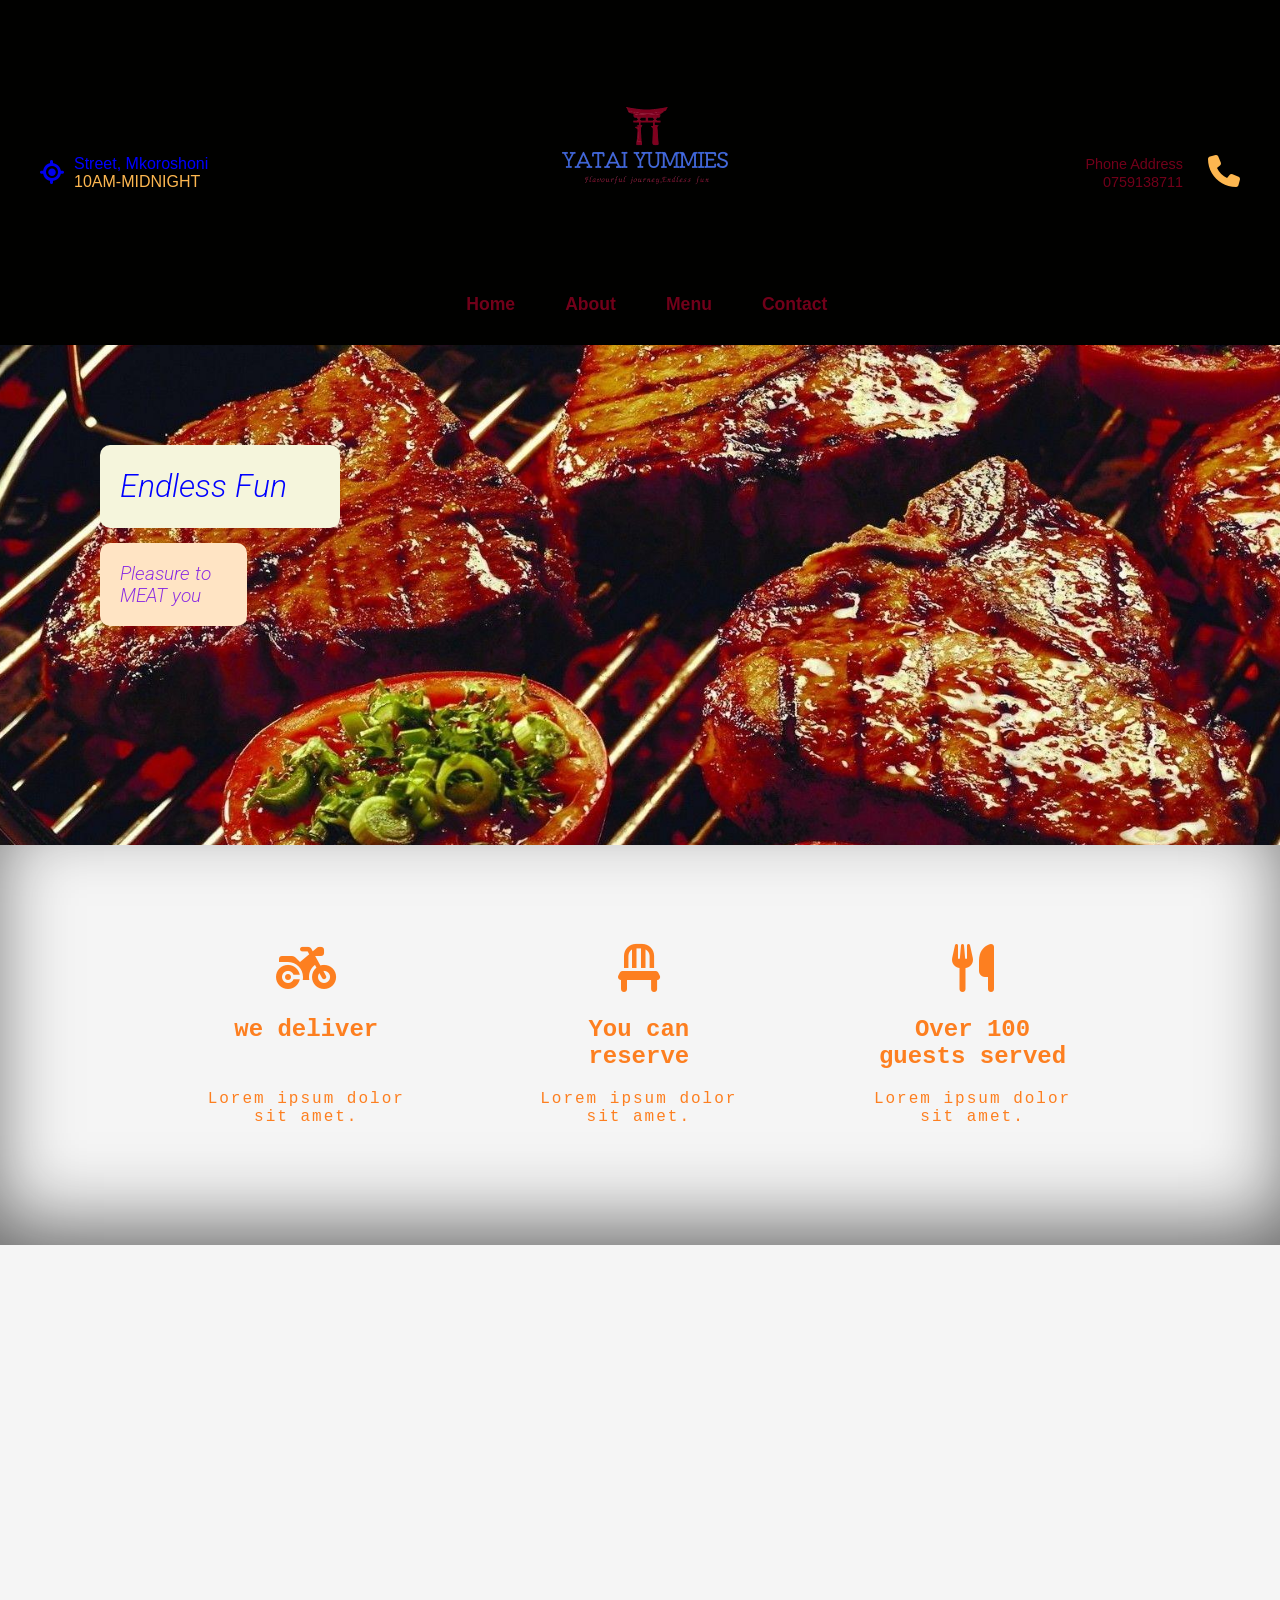
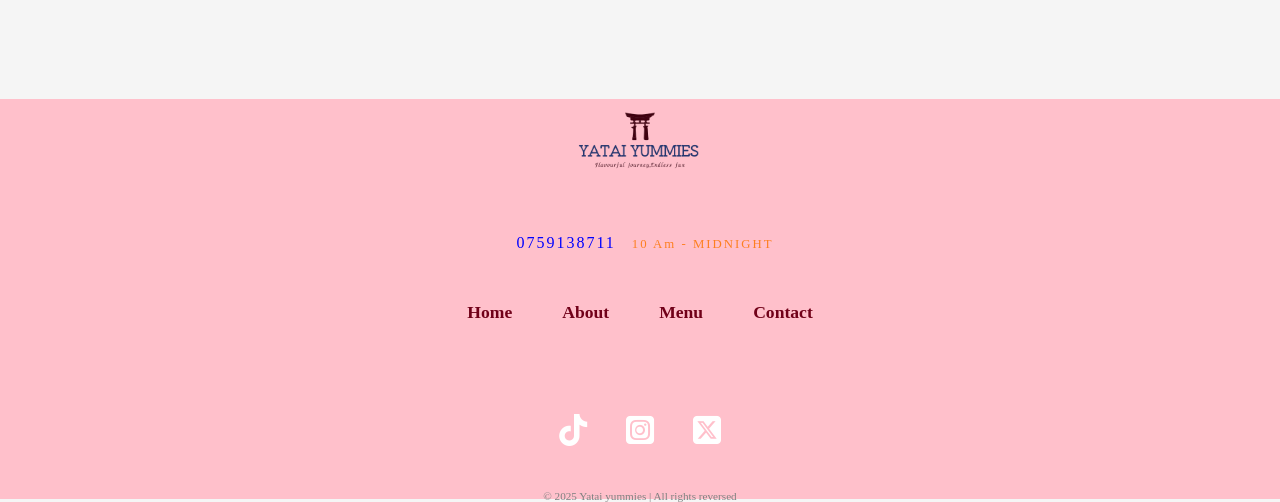
<file: website/home.html>
<!DOCTYPE html>
<html lang="en">
<head>
    <meta charset="UTF-8">
    <meta name="viewport" content="width=device-width, initial-scale=1.0">
    <title>HOME</title>
    <link rel="stylesheet" href="https://cdnjs.cloudflare.com/ajax/libs/font-awesome/6.5.1/css/all.min.css">
    <link rel="stylesheet" href="styles/common.css">
    <link rel="stylesheet" href="styles/nav.css">
    <link rel="stylesheet" href="styles/homepage.css">
    <link rel="preconnect" href="https://fonts.googleapis.com">
    <link rel="stylesheet" href="styles/footer.css">
<link rel="preconnect" href="https://fonts.gstatic.com" crossorigin>
<link href="https://fonts.googleapis.com/css2?family=Roboto:ital,wght@1,278&display=swap" rel="stylesheet">
<link rel="stylesheet" href="styles/media-querries.css">
</head>  
<body>

    <div class="navigation-wrapper">
        <!-- Left Column -->
        <div class="left-column">
            <div class="icon">
               <a href="contact.html"> <i class="fa-solid fa-location-crosshairs"></i> </a>
            </div>
            <div class="address-wrapper">
                <div class="location">Street, Mkoroshoni</div>
                <div class="time">10AM-MIDNIGHT</div>
            </div>
        </div> 

        <!-- Center Column -->
        <div class="centre-column">
            <!-- Logo -->
            <div class="banner-image">
                <img src="images/logo/yatai yummies.png" alt="Logo">
            </div>

            <!-- Navigation Links -->
            <div class="links-column">
                <div class="navigation-link"><a href="home.html">Home</a></div>
                <div class="navigation-link"><a href="about.html">About</a></div>
                <div class="navigation-link"><a href="menu.html">Menu</a></div>
    
                <div class="navigation-link"><a href="contact.html">Contact</a></div>
            </div>
        </div>

        <!-- Right Column -->
        <div class="right-column">
            <div class="phone-wrapper">
                
               <a href="contact.html"> 
                Phone Address <br> 
                0759138711</a> 
            </div>
<div class="contact-icon">
            <a href="contact.html"><i class="fa-solid fa-phone"></i> </a>
        </div>
        </div>
    </div>     
    
    <div class="hero-section">
        <div class="top-heading">
            <h1>Endless Fun</h1>
        </div>

        <div class="bottom-heading">
            <h3>Pleasure to MEAT you
        </div>
    </div>
<div class="features-section">
    <div class="columns-wrapper">
        <div class="column">
            <i class="fa-solid fa-motorcycle"></i>
            <p>we deliver</p>
            <p>Lorem ipsum dolor sit amet.</p>
        </div>

        <div class="column">
            <i class="fa-solid fa-chair"></i>
            <p>You can reserve</p>
            <p>Lorem ipsum dolor sit amet.</p>
            
        </div>

        <div class="column">
            <i class="fa-solid fa-utensils"></i>
            <p>Over 100 guests served </p>
            <p>Lorem ipsum dolor sit amet.</p>
            <a href="blog.html">  </a>
        </div>
    </div>
</div>
   <div><iframe src="https://www.google.com/maps/embed?pb=!1m16!1m12!1m3!1d13158880.915966576!2d-95.91040376814159!3d36.370044976780164!2m3!1f0!2f0!3f0!3m2!1i1024!2i768!4f13.1!2m1!1sDallas%20BBQ!5e0!3m2!1sen!2ske!4v1742815959426!5m2!1sen!2ske" width="100%" height="450" style="border:0;" allowfullscreen="" loading="lazy" referrerpolicy="no-referrer-when-downgrade"></iframe></div>
    
   <div class="footer">
   <div class="logo-footer">
    <img src="images/logo/yatai yummies.png" alt="Logo">
</div>
<div class="footer-phone-hours">
     <span class="phone">
    0759138711

</span>
<span class="hours">
    10 Am - MIDNIGHT
</span>
</div>
<div class="links-column">
    <div class="navigation-link"><a href="home.html">Home</a></div>
    <div class="navigation-link"><a href="about.html">About</a></div>
    <div class="navigation-link"><a href="menu.html">Menu</a></div>
    <div class="navigation-link"><a href="contact.html">Contact</a></div>
</div>
   

<div class="social-media-icons-wrapper">
<a href="https://www.tiktok.com/@yatai_yummies?is_from_webapp=1&sender_device=pc">
    <i class="fa-brands fa-tiktok"></i>
</a>
<a href="https://www.instagram.com/yatai_yummies/">
    <i class="fa-brands fa-square-instagram"></i>
</a>
<a href="#">
    <i class="fa-brands fa-square-x-twitter"></i>
</a>
</div>

<div class="copywright-wrapper">
&copy; 2025 Yatai yummies &#124; All rights reversed
</div>

   </div>
</body>
</html>
</file>
<file: styles/common.css>
/* General Styles */
body {
  background-color:whitesmoke;
  margin: 0;
  font-family: Arial, sans-serif;
}

h1,h2,h3,h4,h5,h6 

  
.roboto {
  font-family: "Roboto", sans-serif;
  font-optical-sizing: auto;
  font-weight: 278;
  font-style: italic;
  font-variation-settings:
    "wdth" 100;
}
</file>
<file: styles/nav.css>
/* Navigation Wrapper */
.navigation-wrapper {
    display: flex;
    justify-content: space-between;
    align-items: center;
    background-color:#010100;
    color: #fdb750;
    padding: 20px 40px;
    position: relative;
    cursor: context-menu;
  }
  
  /* Left Column */
  .left-column {
    display: flex;
    align-items: center;
    gap: 10px;
  }
  
  .left-column .icon {
    font-size: 1.5em;
    color: #710019;
  }
  
  /* Center Column (Logo + Navbar) */
  .centre-column {
    display: flex;
    flex-direction: column;
    align-items: center;
    justify-content: center;
  }
  
  /* Logo */
  .banner-image img {
    width: 250px;
    height: auto;
    margin-bottom: 10px; /* Controls spacing between logo & navbar */
  }
  
  /* Navigation Links - Horizontal Layout */
  .links-column {
    display: flex;
    justify-content: center;
    align-items: center;
    gap: 20px;
  }
  
  /* Navigation Links */
  .navigation-link a {
    text-decoration: none;
    color: #710019;
    font-weight: bold;
    font-size: 1.1em;
    padding: 10px 15px;
    display: inline-block;
  }
  
  .navigation-link a:hover {
    color: #d32f2f;
  }
  
  /* Right Column */
  .right-column {
    display: flex;
    align-items: center;
    gap: 10px;
  }
  
  /* Responsive Fixes */
  @media (max-width: 768px) {
    .navigation-wrapper {
      flex-direction: column;
      padding: 15px;
    }
  
    .left-column, .right-column {
      justify-content: center;
      margin-bottom: 10px;
    }
  
    .links-column {
      flex-wrap: wrap;
      gap: 15px;
    }
  }
  
  .navigation-wrapper> .right-column {
  
    display: flex;
    align-items: center;
  }
  .navigation-wrapper> .right-column> .phone-wrapper
  {
  
    text-align: right;
  }
  
  
  .navigation-wrapper> .right-column> .contact-icon
  {
  margin-left: 15px;
  font-size: 2em; 
  
  }
  .navigation-wrapper> .right-column> .phone-wrapper a
  {
  color: #710019;
  text-decoration: none;
  font-size: 0.9em;
  transition: 0.5s;
  }
  
  .navigation-wrapper> .right-column> .phone-wrapper a:hover
  {
  
    color: blue;
  }
  .navigation-wrapper> .right-column> .contact-icon a
  {
  color: #fdb750;
  transition: 0.5s;
  
  }
  .navigation-wrapper> .right-column> .contact-icon a:hover
  {
  color: #d32f2f;
  }
  
  .navigation-wrapper> .left-column> .address-wrapper> .location
  {
    color: #0000ff;
    font: size 0.8em;;
  }
</file>
<file: styles/homepage.css>
/* Hero section styles*/
.hero-section
{
background-image:url(../images/backgrounds/food.jpg);
padding: 100px;;
height:300px;
background-attachment: fixed;
background-position: center;
background-repeat: no-repeat;
background-size: cover;

}
.hero-section> .top-heading
{
padding: 1px 20px;
background-color: beige;
color: blue;
width: 200px;
border-radius: 10px;

}

.hero-section> .bottom-heading
{
    background-color: bisque;
    color: blueviolet;
    padding: 1px 20px;
    margin-top: 15px;
    width: 107px;
    border-radius: 10px;
}

/* featues section*/
.features-section
 { 
    height: 400px;;
  
    background-color: whitesmoke;
    border-top: 10px,solid yellow;
    color: #fd7f20;
    display: flex;
    justify-content: center;
    align-items: center;
    font-family: 'Courier New', Courier, monospace;
    box-shadow: inset 0px -26px 79px -8px rgba(0, 0, 0, 0.58);
}

.features-section> .columns-wrapper
{
width: 1000px;
display: flex;
justify-content: space-between;

}
.features-section> .columns-wrapper>.column
{
 padding: 20px;
 margin: 42px;
 text-align: center;
 border-bottom: 5px solid transparent;
 border-radius: 10px;
 transition: 1s;

}

.features-section> .columns-wrapper>.column:hover
{
    border-bottom: 5px solid burlywood;
}

.features-section> .columns-wrapper> .column :nth-child(1)
{
font-size: 3em;
}

.features-section> .columns-wrapper> .column :nth-child(2)
{
font-size: 1.5em;
font-weight: 900;
height: 50px;
transition: 2s;
}

.features-section> .columns-wrapper> .column :nth-child(2):hover
{
    letter-spacing: 1px;
}

.features-section> .columns-wrapper> .column :nth-child(3)
{
letter-spacing: 2px;
}
</file>
<file: styles/footer.css>
/*footer*/
.footer
{
background-color:pink;
color: blue;
font-family: 'Times New Roman', Times, serif;
display: flex;
justify-content: center;
align-items: center;
flex-direction:column;
height: 400px;

}
.footer> .logo-footer img
{
width: 180px;
height: 100%;
margin-top: -4px;
filter:brightness(50%);
}

.footer> .footer-phone-hours span{
    margin-left: 10px;
    margin-right: 10 px;
    font-size: 1em;
    letter-spacing: 2px;
}

.footer> .footer-phone-hours> .hours{
   font-size: 0.8em;
   color: #fd7f20 ;
   text-transform: capitalize;
}

.footer> .links-column
{ margin-top: 40px;
    margin-bottom: 40px;
    width: 300px;
}
 
.footer>.social-media-icons-wrapper
{
    margin-top: 40px;
    margin-bottom: 40px;
    width: 200px;
    display: flex;
    justify-content: space-around;
}
.footer>.social-media-icons-wrapper a
{
   font-size: 2em;
   color: white;
   transition: 1.5s;
}
.footer>.social-media-icons-wrapper a:hover{
    color: burlywood;
}

.footer> .copywright-wrapper{
    margin-bottom: 42px;
    font-size: 0.7em;
    color: grey;
}
</file>
<file: styles/skewed-header.css>
/*skewed-header*/
.skewed-header {
    position: relative;
    height: 600px;
    overflow: hidden;
  
  }
  .skewed-header> .header-bg{
  
    position: absolute;
    top: 0;
    bottom: 0;
    right: 0;
    left: 0;
    height: 100%;
    width: 100%;
    background-repeat: no-repeat;
    background-size: 100%;
    transform: skewY(-6deg);
    transform-origin: top left;
    filter: brightness(45%);
  
  }
  .skewed-header> .skewed-header-wrapper{
    position: absolute;
    display: flex;
    justify-content: center;
    width: 100vw;
  }
  .skewed-header> .skewed-header-wrapper> .skewed-header-content{
    width: 100vw;
    display: flex;
    justify-content: space-between;
    align-items: center;
  }
  .skewed-header> .skewed-header-wrapper> .skewed-header-content>.heading-wrapper{
    background-color: black;
    color: blue;
    border-bottom-left-radius: 2px ;
    border-bottom-right-radius: 2px;
    width: 175px;
    padding: 10px;
    text-align: center;
  }
</file>
<file: styles/page-container.css>
/* page container class */
.page-conatiner
{
  display: flex;
  justify-content: center;
}
.page-conatiner>.content-wrapper
{
  width: 1000px;
}

.page-conatiner>.content-wrapper> #chef {
  width: 350px;
  margin: 23px 40px 20px 0px;
  float:left ;
  border: 1px solid blue;
}
.page-conatiner> .content-wrapper p{
  letter-spacing: 1px;
  line-height: 10px;
}
</file>
<file: styles/square-grid.css>
/*square grid styles*/

.squares-wrapper {
    display: flex;
    justify-content: center;
    }
    .squares-wrapper> .squares{
      width: 1000px;
    
    }
    .squares-wrapper> .squares> .square{
      display: grid;
      grid-template-columns: 1fr 1fr;
      margin-top: -4px;
    }
    .square> .img-wrapper img {
    width: 100%;
    height: 500px;
    object-fit: cover;
    
    
    }
    .square> .square-text-wrapper {
      display: flex;
      justify-content: center;
      align-items: center;
      flex-direction: column;
      padding: 42px;
    }
    .square> .square-text-wrapper  h1{
      color: #fd7f20;
    }
</file>
<file: styles/helpers.css>
/*helpers*/
.spacer60{
    height: 60px;
    width: 100%;
  }
  .spacer10{
    height: 10px;
    width: 100%;
  }
  .anchor-link{
    text-decoration: none;
  
  }
  .anchor-link:focus{
    outline:none;
  }
  .anchor-link h1 ::before {
    content: "- i'm before"
  } 
  .anchor-link h1 ::after{
    content: "i'm after-"
  }
</file>
<file: styles/media-querries.css>
@media (max-width :615px) {
 .navigation-wrapper {
    flex-direction: column;
    height: 100%;
 }
 .navigation-wrapper> .left-column {
    order: 2;
    margin-top: 10px;
    margin-bottom: 15px;
 }
 .navigation-wrapper> .centre-column {
    order: 1;
    width: 100%;
 }
 .navigation-wrapper> .right-column {
    order: 3;
    margin-top: 15px;
 }
 .links-column {
    flex-direction: column;
    margin-bottom: 20px;
 }

 .links-column> .navigation-link {
    margin-top: 10px;
    margin-bottom: 10px;
    font-size: 1.5em;
    width: 100%;
 }
 .hero-section {
   padding: 50px 10px;

 }
 .features-section { 
   height: 100%;
 }

 .features-section> .columns-wrapper {
   width: 100%;
   flex-direction: column;
 
}
.footer{ 
   height: 100%;
}

.skewed-header> .skewed-header-wrapper> .skewed-header-content {
   flex-direction: column;
}

.skewed-header> .header-bg {
   background-size: 850px;
}

.page-container {
   padding-left: 21px;
   padding-right: 21px;
}

.content-wrapper> #chef{
   margin: 0px 0px 25px 0px !important;
   width: 100%!important;
}

.square{
   grid-template-columns: 1fr !important;
}

.square> .square-text-wrapper{
   order: 1;
}

.square> .img-wrapper {
   order: 2;
}
 .contact-grid-wrapper {
   width: 100%;
   grid-template-columns: 1fr;
   grid-gap: 10px;
 }
 .form input {
   padding:1.5rem 0rem ;
 }
 .form textarea {
   padding: 1.5rem 0rem;
 }
}
</file>
<file: styles/contact.css>
.contact-grid-wrapper {
    width: 1000px;
    display: grid;
    grid-template-columns: 1fr 3fr;
    grid-gap: 100px;
}
.company-metadata-sidebar-wrapper > .logo img {
width: 100%;
margin-bottom: 20px;
}

.company-metadata-sidebar-wrapper > .company-details-wrapper {
   font-family: "ubuntu condensed", sans-serif;
   font-weight: 900; 
   display: flex;
   justify-content: space-between;
   align-items: center;
   margin-top: 20px;
   margin-bottom: 20px;
   text-align: right;
   font-size: 1.25em;
   

}

.company-metadata-sidebar-wrapper> .company-details-wrapper i {
    color: darkblue;
    
}
</file>
<file: styles/form.css>
.form > .form-group{
    margin-top: 30px;
    margin-bottom: 30px;

}

.form input {
    font-size: 1.5rem;
    font-family: inherit;
    color: inherit;
    padding: 1.5rem 2rem;
    border-radius: 2px;
    border: none;
    border-bottom: 3px solid black;
    width: 100%;
    display: block;
    transition: all 0.6s;

}
.form input:focus{
    outline: none;
    box-shadow: 0 1rem 2rem rgba(0, 0,0, 0);
    border-bottom: 3px solid gold;
}
.form textarea {
    margin-top: 20px;
    width: 100%;
    height: 250px;
    border-radius: 3px;
    border: 3px solid blue;
    font-family: inherit;
    font-size: 1.5rem;
    color: color(srgb red green blue);
    padding: 1.5rem 2rem;
    transition: all 0.5s;
}
.form textarea:focus{
    outline: none;
    box-shadow: 0 2rem 2rem rgba(0, 0,0, 0);
    border : 3px solid gold;
}
.form input::-webkit-input-placeholder, .form textarea::-webkit-input-placeholder{
    color: #11122b;
}
.form input:focus::-webkit-input-placeholder, .form textarea:focus::-webkit-input-placeholder{
    color: transparent;
}
.form label{
    font-size: 1.2rem;
    font-weight: 700;
    margin-left: 2rem;
    margin-top: 0.7rem;
    display: block;
    transition: all 0.5s;
    color: chocolate;
    visibility: hidden;
    opacity: 0;

}
.form input:focus + label, .form textarea:focus + label{
    opacity: 1;
    visibility: visible;
    transform: translatey(1rem);
}
</file>
<file: styles/button.css>
.btn {
    background-color: brown;
    color: #11122b;
    font-size: 1.25em;
    padding: 10px 25px;
    border: 1px solid brown;
    border-radius: 2px;
    outline: none;
    transition: 0.3s;    
}
.btn:active{
    box-shadow: 5px 5px 30px rgba(0, 0, 0, 0.5)
}
.centered-btn-wrapper {
    display: flex;
    justify-content: center;

}
</file>
<file: website/styles/common.css>
/* General Styles */
body {
  background-color:whitesmoke;
  margin: 0;
  font-family: Arial, sans-serif;
}

h1,h2,h3,h4,h5,h6 

  
.roboto {
  font-family: "Roboto", sans-serif;
  font-optical-sizing: auto;
  font-weight: 278;
  font-style: italic;
  font-variation-settings:
    "wdth" 100;
}
</file>
<file: website/styles/nav.css>
/* Navigation Wrapper */
.navigation-wrapper {
    display: flex;
    justify-content: space-between;
    align-items: center;
    background-color:#010100;
    color: #fdb750;
    padding: 20px 40px;
    position: relative;
    cursor: context-menu;
  }
  
  /* Left Column */
  .left-column {
    display: flex;
    align-items: center;
    gap: 10px;
  }
  
  .left-column .icon {
    font-size: 1.5em;
    color: #710019;
  }
  
  /* Center Column (Logo + Navbar) */
  .centre-column {
    display: flex;
    flex-direction: column;
    align-items: center;
    justify-content: center;
  }
  
  /* Logo */
  .banner-image img {
    width: 250px;
    height: auto;
    margin-bottom: 10px; /* Controls spacing between logo & navbar */
  }
  
  /* Navigation Links - Horizontal Layout */
  .links-column {
    display: flex;
    justify-content: center;
    align-items: center;
    gap: 20px;
  }
  
  /* Navigation Links */
  .navigation-link a {
    text-decoration: none;
    color: #710019;
    font-weight: bold;
    font-size: 1.1em;
    padding: 10px 15px;
    display: inline-block;
  }
  
  .navigation-link a:hover {
    color: #d32f2f;
  }
  
  /* Right Column */
  .right-column {
    display: flex;
    align-items: center;
    gap: 10px;
  }
  
  /* Responsive Fixes */
  @media (max-width: 768px) {
    .navigation-wrapper {
      flex-direction: column;
      padding: 15px;
    }
  
    .left-column, .right-column {
      justify-content: center;
      margin-bottom: 10px;
    }
  
    .links-column {
      flex-wrap: wrap;
      gap: 15px;
    }
  }
  
  .navigation-wrapper> .right-column {
  
    display: flex;
    align-items: center;
  }
  .navigation-wrapper> .right-column> .phone-wrapper
  {
  
    text-align: right;
  }
  
  
  .navigation-wrapper> .right-column> .contact-icon
  {
  margin-left: 15px;
  font-size: 2em; 
  
  }
  .navigation-wrapper> .right-column> .phone-wrapper a
  {
  color: #710019;
  text-decoration: none;
  font-size: 0.9em;
  transition: 0.5s;
  }
  
  .navigation-wrapper> .right-column> .phone-wrapper a:hover
  {
  
    color: blue;
  }
  .navigation-wrapper> .right-column> .contact-icon a
  {
  color: #fdb750;
  transition: 0.5s;
  
  }
  .navigation-wrapper> .right-column> .contact-icon a:hover
  {
  color: #d32f2f;
  }
  
  .navigation-wrapper> .left-column> .address-wrapper> .location
  {
    color: #0000ff;
    font: size 0.8em;;
  }
</file>
<file: website/styles/homepage.css>
/* Hero section styles*/
.hero-section
{
background-image:url(../images/backgrounds/food.jpg);
padding: 100px;;
height:300px;
background-attachment: fixed;
background-position: center;
background-repeat: no-repeat;
background-size: cover;

}
.hero-section> .top-heading
{
padding: 1px 20px;
background-color: beige;
color: blue;
width: 200px;
border-radius: 10px;

}

.hero-section> .bottom-heading
{
    background-color: bisque;
    color: blueviolet;
    padding: 1px 20px;
    margin-top: 15px;
    width: 107px;
    border-radius: 10px;
}

/* featues section*/
.features-section
 { 
    height: 400px;;
  
    background-color: whitesmoke;
    border-top: 10px,solid yellow;
    color: #fd7f20;
    display: flex;
    justify-content: center;
    align-items: center;
    font-family: 'Courier New', Courier, monospace;
    box-shadow: inset 0px -26px 79px -8px rgba(0, 0, 0, 0.58);
}

.features-section> .columns-wrapper
{
width: 1000px;
display: flex;
justify-content: space-between;

}
.features-section> .columns-wrapper>.column
{
 padding: 20px;
 margin: 42px;
 text-align: center;
 border-bottom: 5px solid transparent;
 border-radius: 10px;
 transition: 1s;

}

.features-section> .columns-wrapper>.column:hover
{
    border-bottom: 5px solid burlywood;
}

.features-section> .columns-wrapper> .column :nth-child(1)
{
font-size: 3em;
}

.features-section> .columns-wrapper> .column :nth-child(2)
{
font-size: 1.5em;
font-weight: 900;
height: 50px;
transition: 2s;
}

.features-section> .columns-wrapper> .column :nth-child(2):hover
{
    letter-spacing: 1px;
}

.features-section> .columns-wrapper> .column :nth-child(3)
{
letter-spacing: 2px;
}
</file>
<file: website/styles/footer.css>
/*footer*/
.footer
{
background-color:pink;
color: blue;
font-family: 'Times New Roman', Times, serif;
display: flex;
justify-content: center;
align-items: center;
flex-direction:column;
height: 400px;

}
.footer> .logo-footer img
{
width: 180px;
height: 100%;
margin-top: -4px;
filter:brightness(50%);
}

.footer> .footer-phone-hours span{
    margin-left: 10px;
    margin-right: 10 px;
    font-size: 1em;
    letter-spacing: 2px;
}

.footer> .footer-phone-hours> .hours{
   font-size: 0.8em;
   color: #fd7f20 ;
   text-transform: capitalize;
}

.footer> .links-column
{ margin-top: 40px;
    margin-bottom: 40px;
    width: 300px;
}
 
.footer>.social-media-icons-wrapper
{
    margin-top: 40px;
    margin-bottom: 40px;
    width: 200px;
    display: flex;
    justify-content: space-around;
}
.footer>.social-media-icons-wrapper a
{
   font-size: 2em;
   color: white;
   transition: 1.5s;
}
.footer>.social-media-icons-wrapper a:hover{
    color: burlywood;
}

.footer> .copywright-wrapper{
    margin-bottom: 42px;
    font-size: 0.7em;
    color: grey;
}
</file>
<file: website/styles/media-querries.css>
@media (max-width :615px) {
 .navigation-wrapper {
    flex-direction: column;
    height: 100%;
 }
 .navigation-wrapper> .left-column {
    order: 2;
    margin-top: 10px;
    margin-bottom: 15px;
 }
 .navigation-wrapper> .centre-column {
    order: 1;
    width: 100%;
 }
 .navigation-wrapper> .right-column {
    order: 3;
    margin-top: 15px;
 }
 .links-column {
    flex-direction: column;
    margin-bottom: 20px;
 }

 .links-column> .navigation-link {
    margin-top: 10px;
    margin-bottom: 10px;
    font-size: 1.5em;
    width: 100%;
 }
 .hero-section {
   padding: 50px 10px;

 }
 .features-section { 
   height: 100%;
 }

 .features-section> .columns-wrapper {
   width: 100%;
   flex-direction: column;
 
}
.footer{ 
   height: 100%;
}

.skewed-header> .skewed-header-wrapper> .skewed-header-content {
   flex-direction: column;
}

.skewed-header> .header-bg {
   background-size: 850px;
}

.page-container {
   padding-left: 21px;
   padding-right: 21px;
}

.content-wrapper> #chef{
   margin: 0px 0px 25px 0px !important;
   width: 100%!important;
}

.square{
   grid-template-columns: 1fr !important;
}

.square> .square-text-wrapper{
   order: 1;
}

.square> .img-wrapper {
   order: 2;
}
 .contact-grid-wrapper {
   width: 100%;
   grid-template-columns: 1fr;
   grid-gap: 10px;
 }
 .form input {
   padding:1.5rem 0rem ;
 }
 .form textarea {
   padding: 1.5rem 0rem;
 }
}
</file>
